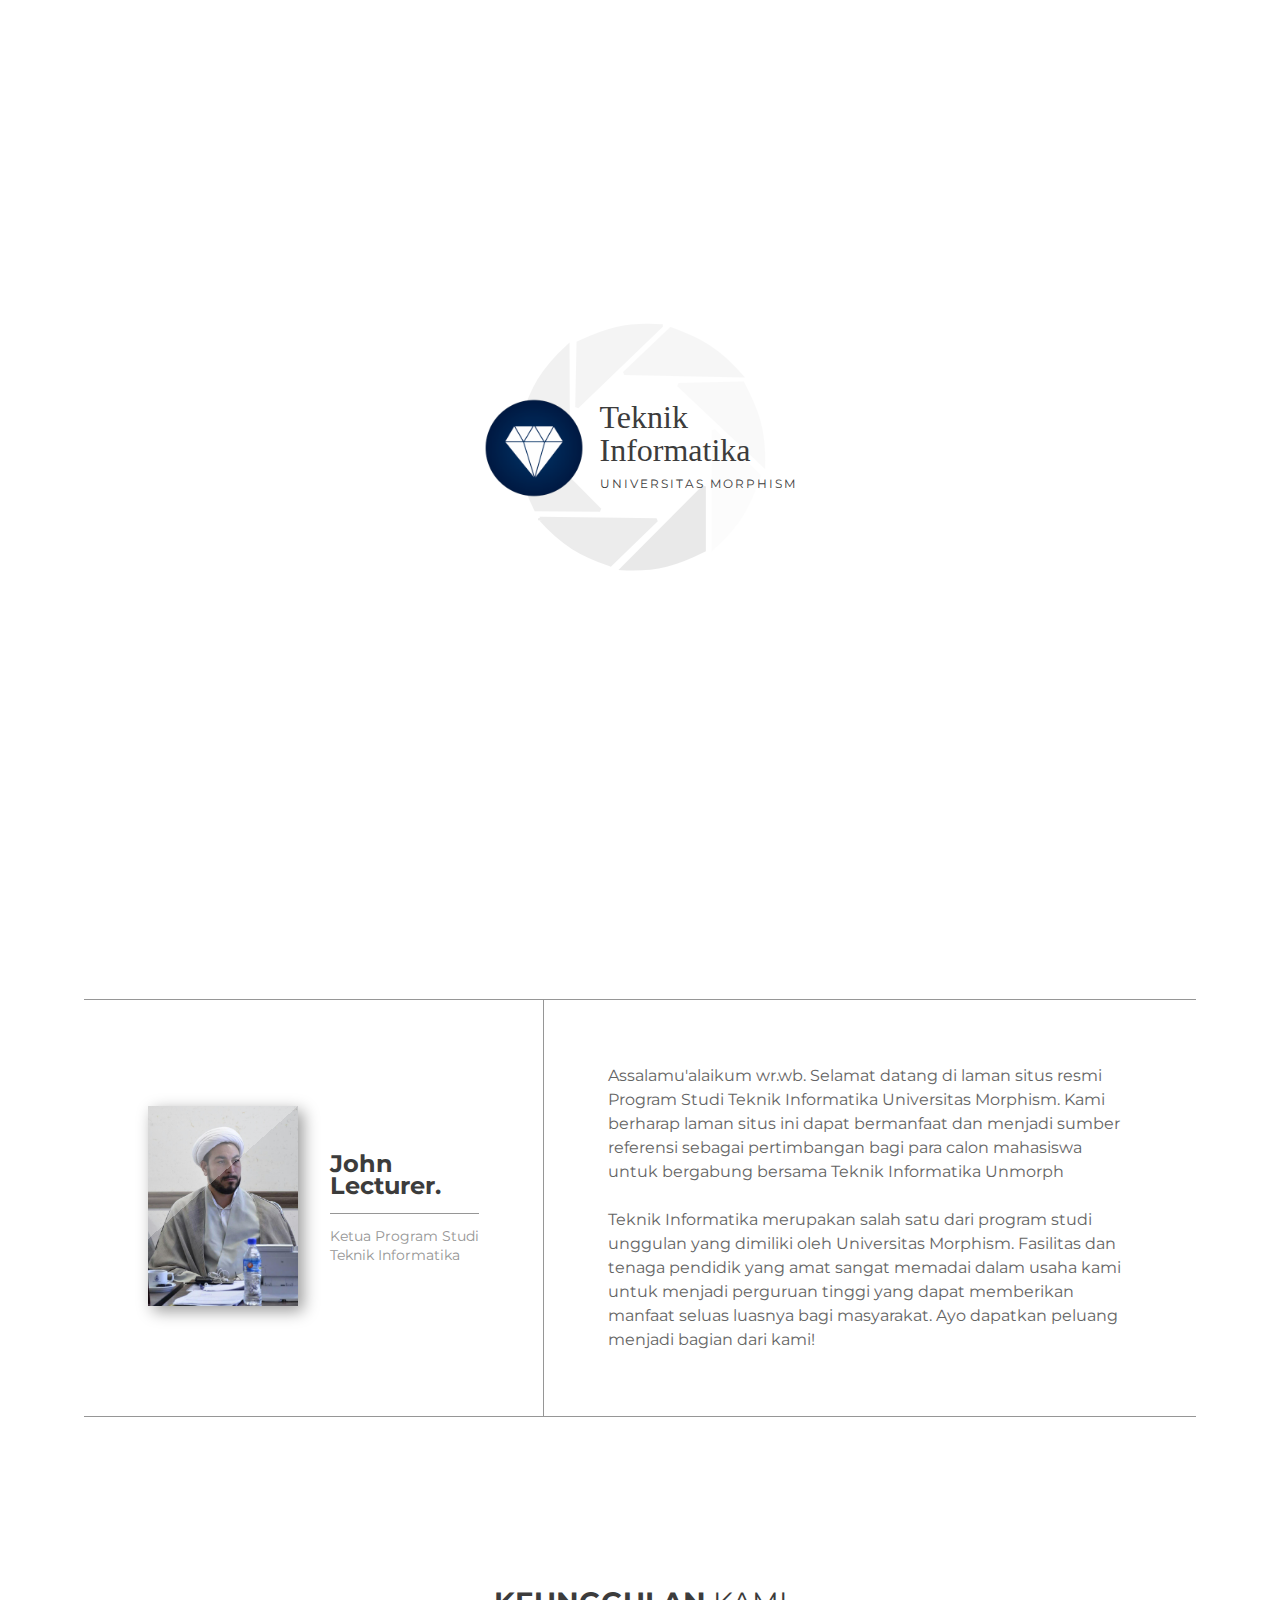
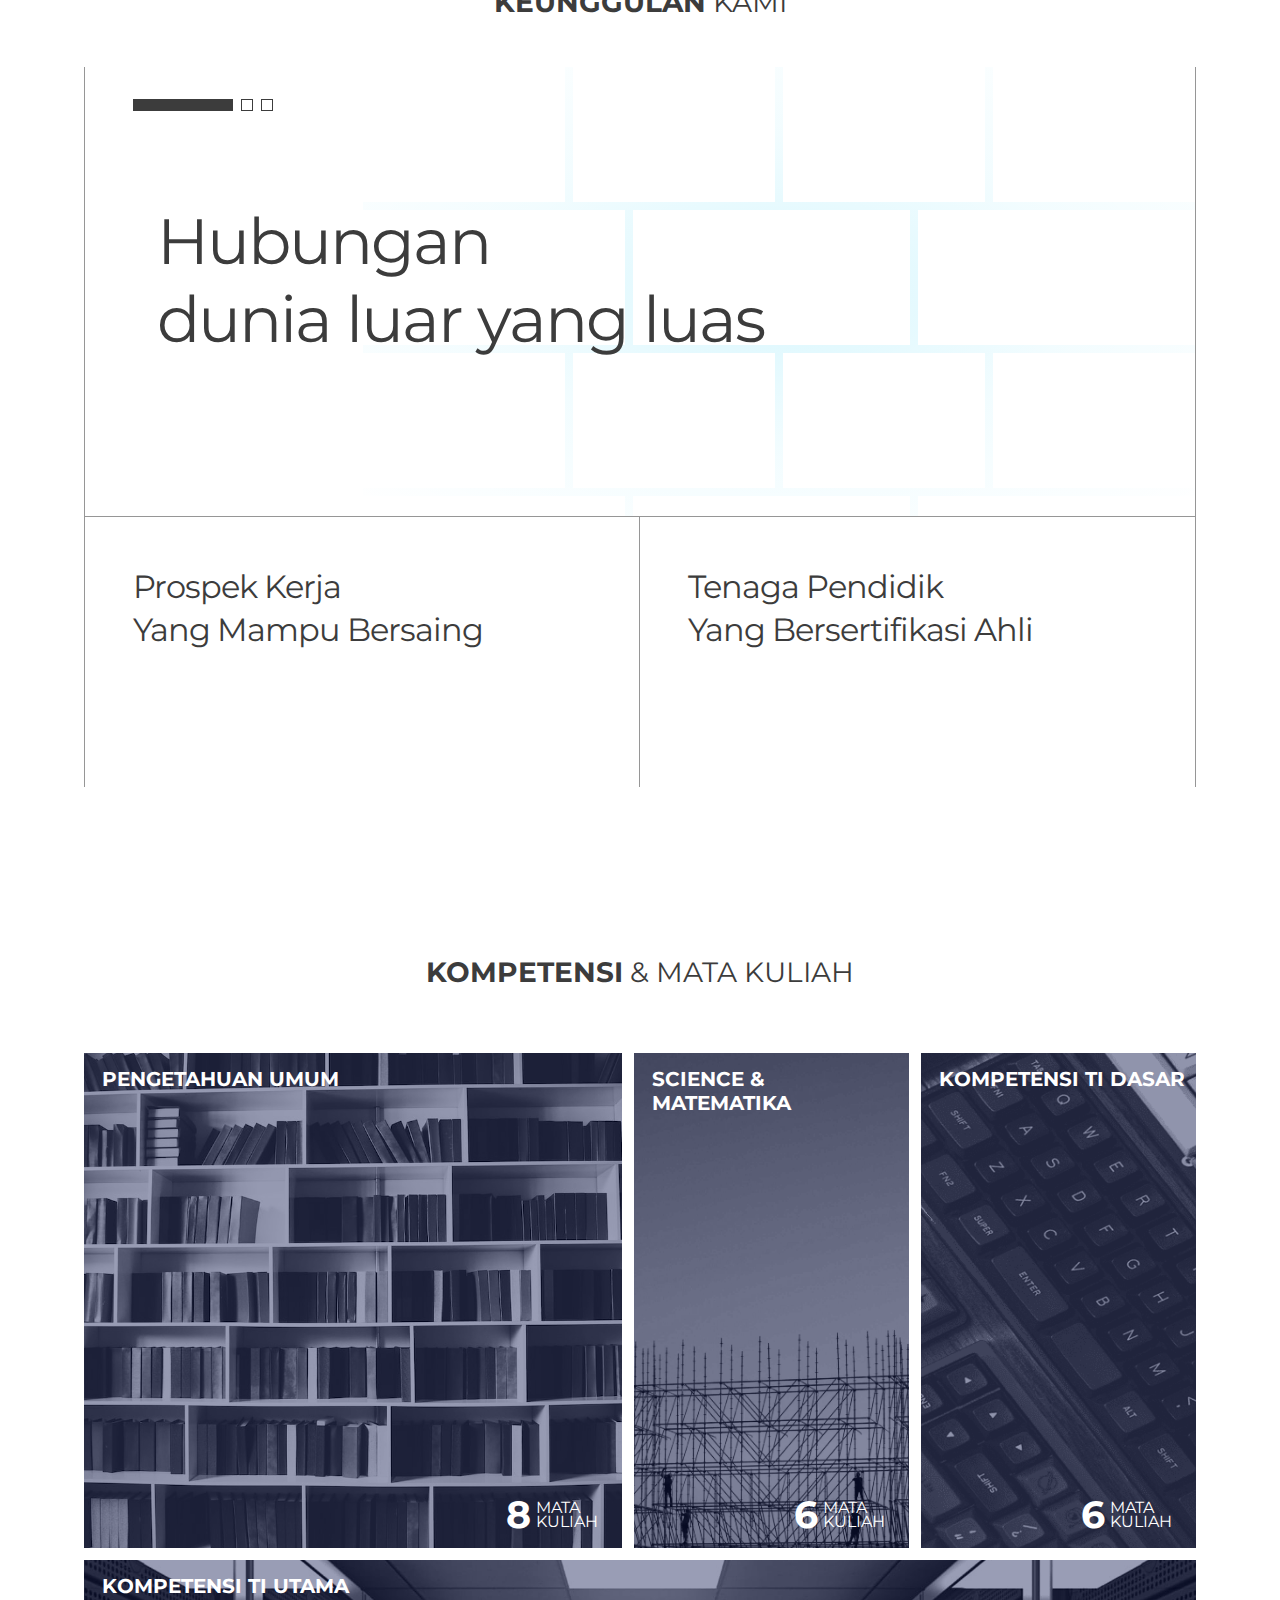
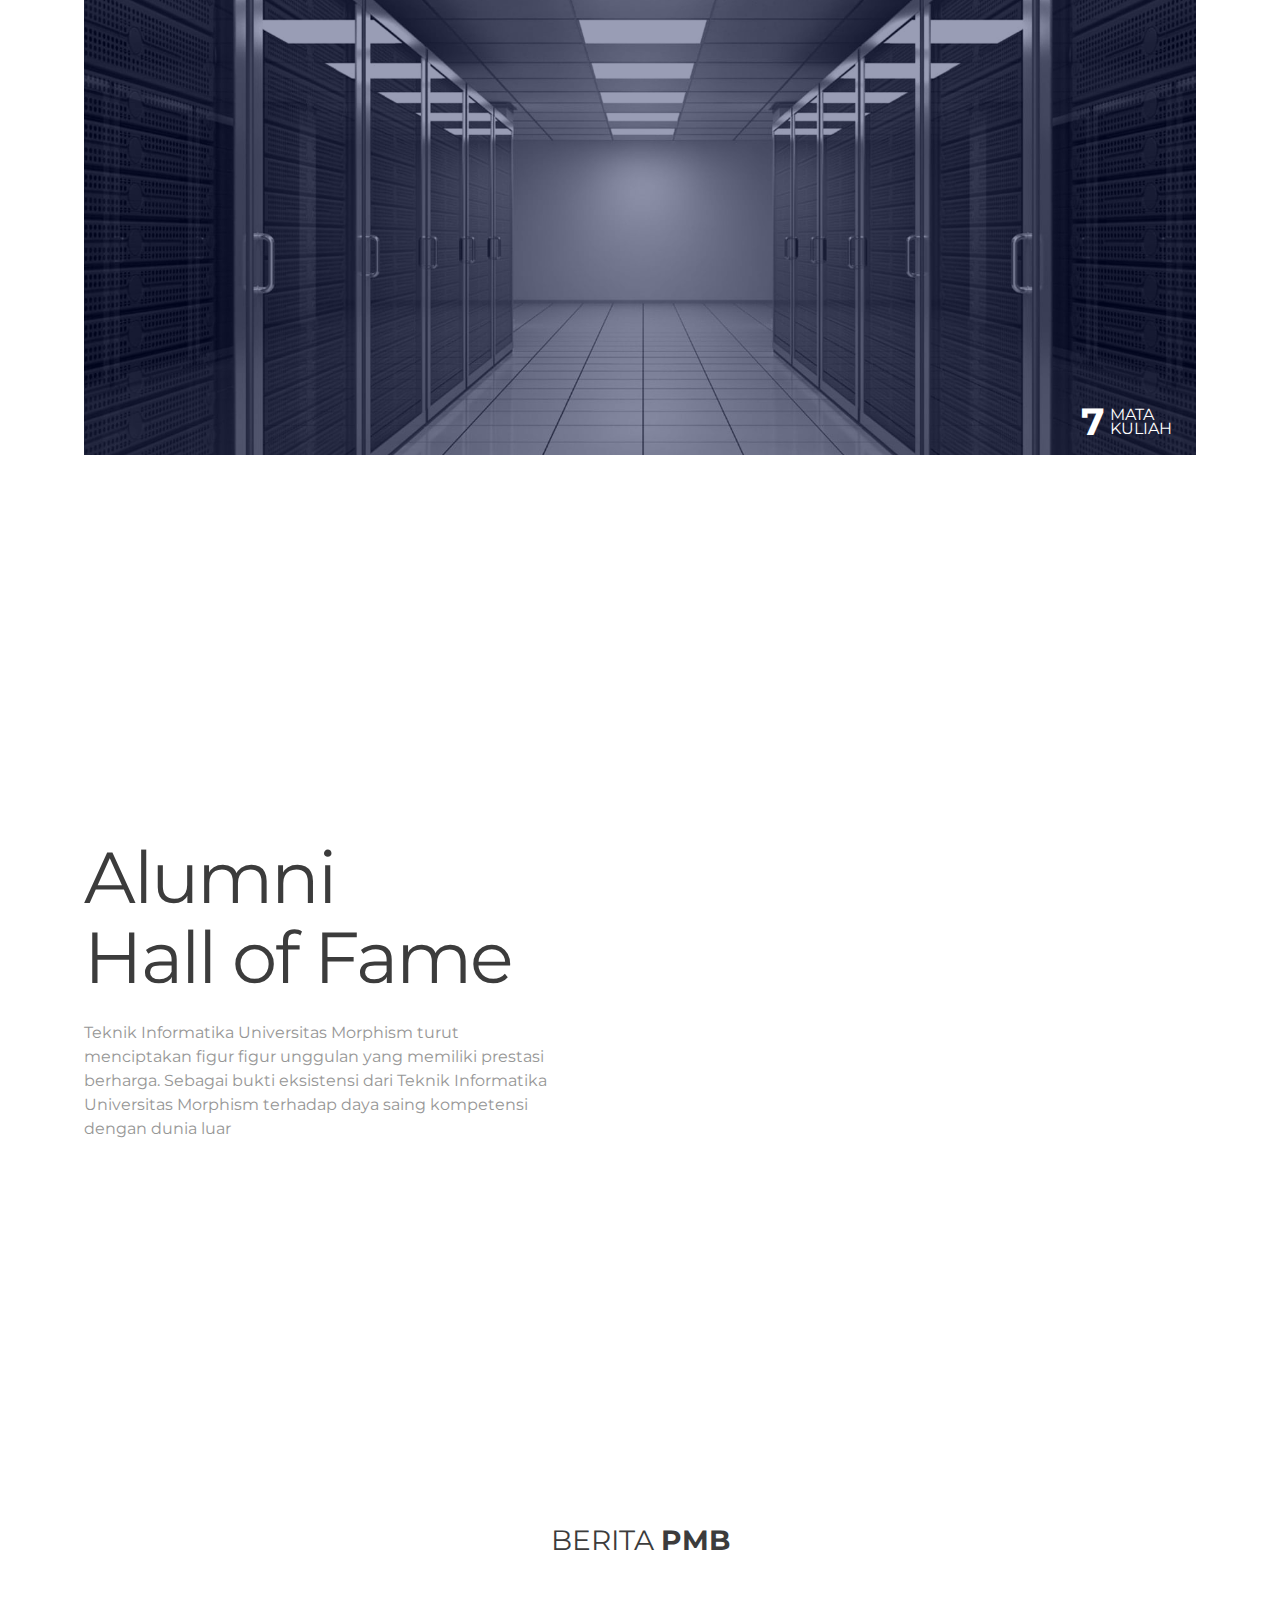
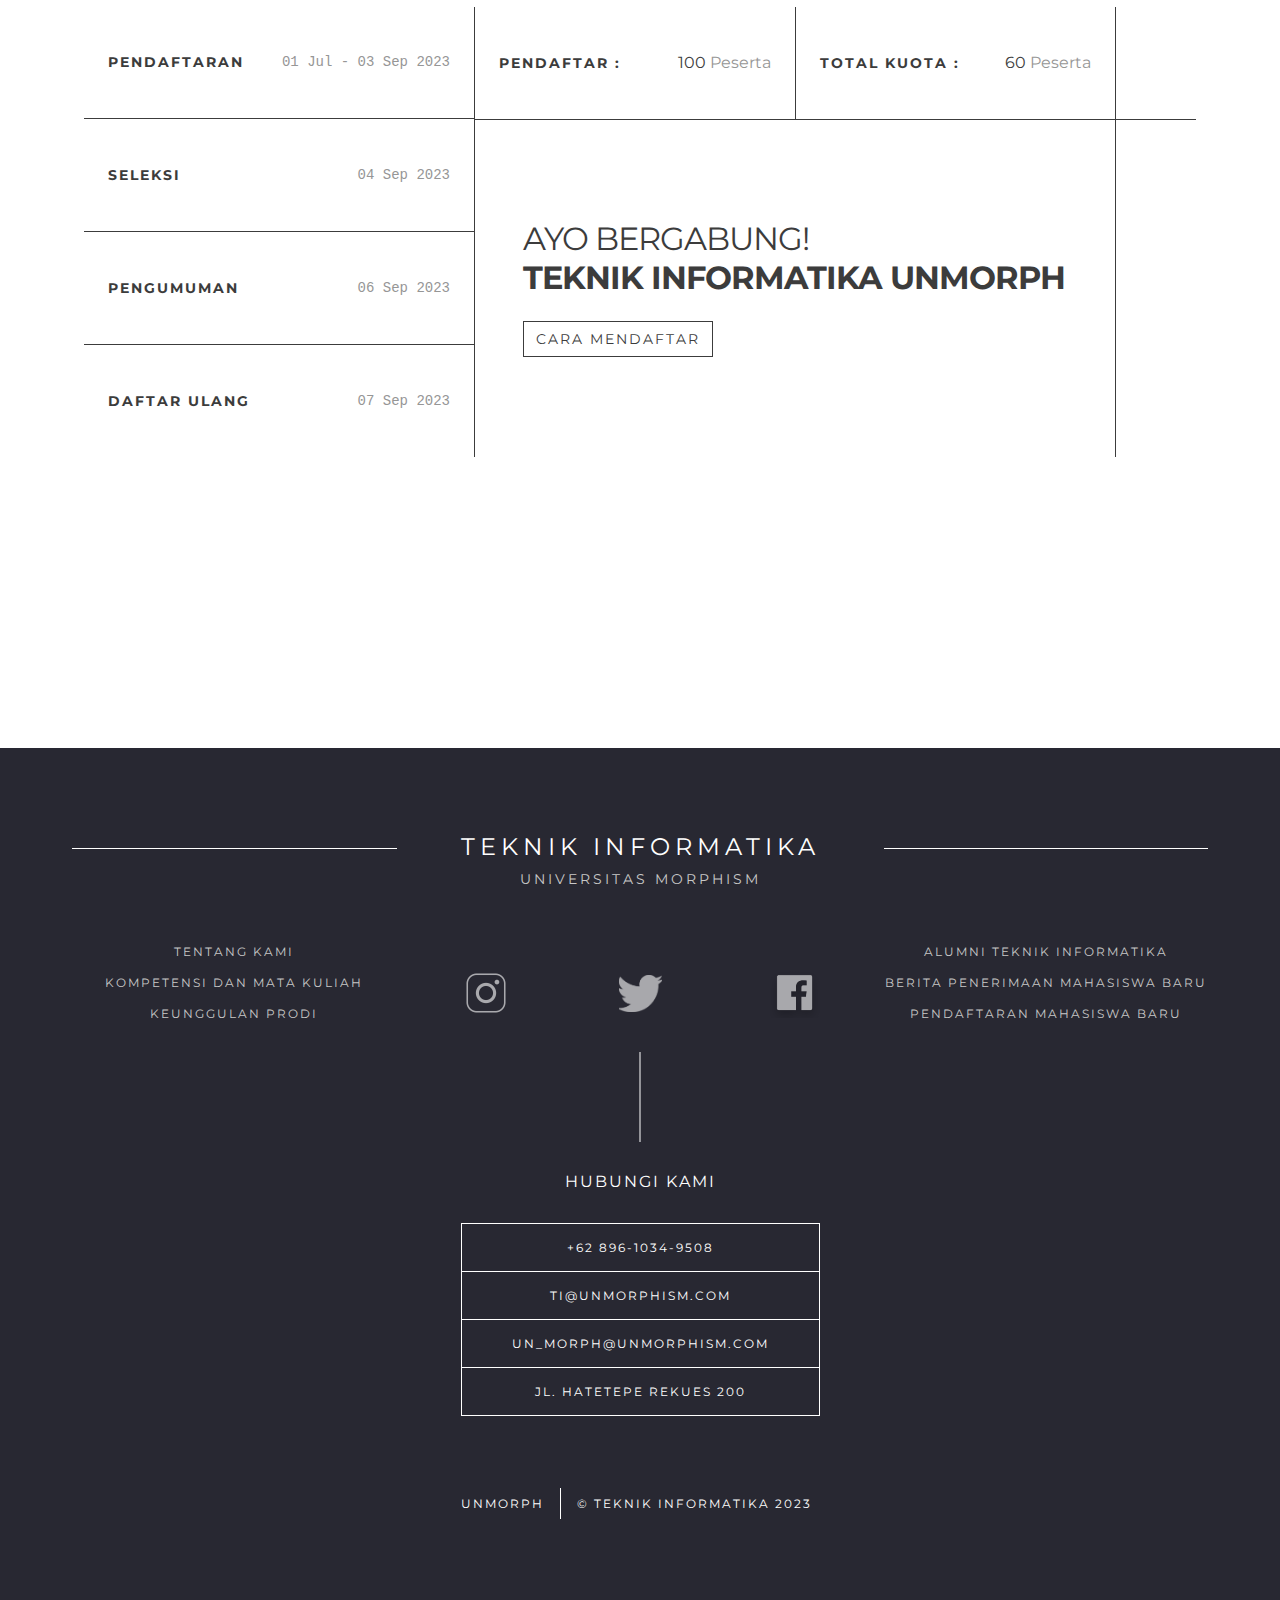
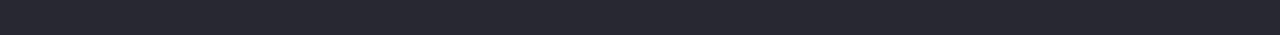
<file: index.html>
<!DOCTYPE html>
<html lang="en">

<head>
    <meta charset="UTF-8">
    <meta http-equiv="X-UA-Compatible" content="IE=edge">
    <meta name="viewport" content="width=device-width, initial-scale=1.0">
    <link rel="shortcut icon" href="assets/image/uni-logo.png" type="image/x-icon">
    <link rel="stylesheet" href="style.css">
    <title>Teknik Informatika | Universitas Morphism</title>
</head>

<body class="glowing default-theme">
    <div class="loading-layer hide">
        <div class="loading-icon">
            <object data="assets/handmade-icon/handmade-loading.svg" type="image/svg+xml"></object>
        </div>
        <div class="loading-content">
            <div class="university-logo">
                <img src="assets/image/uni-logo.png" draggable="false" />
            </div>
            <div class="prodi-name">
                Teknik
                <br>
                Informatika
                <br>
                <span>Universitas Morphism</span>
            </div>
        </div>
    </div>
    <div class="cursor">
        <object data="assets/handmade-icon/handmade-cursor.svg" type="image/svg+xml"></object>
    </div>
    <nav class="main-navigation">
        <div class="extend-nav-comp left-content hover-element" onclick="showModal('main-navigation')">
            <object data="assets/handmade-icon/handmade-grid.svg" type="image/svg+xml"></object>
        </div>
        <div class="main">
            <div class="nav-link left-link">
                <span class="anchor-btn hover-element">
                    <div class="anchor-effect"></div>
                    Tentang
                </span>
                <span class="anchor-btn hover-element">
                    <div class="anchor-effect"></div>
                    Keunggulan
                </span>
                <span class="anchor-btn hover-element">
                    <div class="anchor-effect"></div>
                    Kompetensi
                </span>
            </div>
            <div class="nav-label hover-element">
                <p>Prodi Teknik</p>
                <img src="assets/image/uni-logo.png" draggable="false" />
                <p>Informatika</p>
                <div class="nav-collapse hover-element" onclick="closeModal(this)">+</div>
            </div>
            <div class="nav-link right-link">
                <span class="anchor-btn hover-element">
                    <div class="anchor-effect"></div>
                    Alumni
                </span>
                <span class="anchor-btn hover-element">
                    <div class="anchor-effect"></div>
                    Berita-PMB
                </span>
                <span onclick="directPage('pmb')" class="anchor-btn hover-element as-btn">
                    <span class="bg"></span>
                    Pendaftaran
                </span>
            </div>
        </div>
        <div onclick="showModal('customize-layer')" class="extend-nav-comp right-content hover-element">
            <object data="assets/handmade-icon/handmade-lens.svg" type="image/svg+xml"></object>
        </div>
        <div class="nav-line"></div>
    </nav>
    <div class="modal customize-layer ui-layer-settings">
        <div class="pop-up">
            <div class="pop-up-header">
                <img src="assets/image/wireframe.png" draggable="false" />
            </div>
            <div class="pop-up-content">
                <div class="pop-up-title">
                    Pengaturan
                    <label>*Semua pengaturan bersifat sementara</label>
                </div>
                <div class="pop-up-controller">
                    <div class="controller-option">
                        <span>
                            <input onclick="uiSettings('default-cursor', 1)" class="hover-element" type="radio"
                                name="cursor">Bawaan
                        </span>
                        <label>-- Cursor --</label>
                        <span>
                            Kustom
                            <input onclick="uiSettings('default-cursor', 0)" class="hover-element" type="radio"
                                name="cursor" checked>
                        </span>
                    </div>
                    <div class="controller-option">
                        <span>
                            <input onclick="uiSettings('dark', 0)" class="hover-element" type="radio" name="tema"
                                checked>Terang
                        </span>
                        <label>-- Tema --</label>
                        <span>
                            Gelap
                            <input onclick="uiSettings('dark', 1)" class="hover-element" type="radio" name="tema">
                        </span>
                    </div>
                    <div class="controller-option">
                        <span>
                            <input onclick="uiSettings('glowing', 1)" class="hover-element" type="radio" name="cahaya"
                                checked>Nyala
                        </span>
                        <label>-- Efek Cahaya --</label>
                        <span>
                            Mati
                            <input onclick="uiSettings('glowing', 0)" class="hover-element" type="radio" name="cahaya">
                        </span>
                    </div>
                    <label>Pewarnaan</label>
                    <div class="controller-option">
                        <div class="color-box" onclick="uiSettings('default-theme', 2)"
                            style="--color-pallete: rgb(0, 20, 90)">
                            <input class="hover-element" name="color-theme" type="radio" value="Biru">
                            #00145a
                        </div>
                        <div class="color-box" onclick="uiSettings('green-theme', 2)"
                            style="--color-pallete: rgb(0, 150, 125)">
                            <input class="hover-element" name="color-theme" type="radio" value="Hijau">
                            #00967d
                        </div>
                        <div class="color-box" onclick="uiSettings('purple-theme', 2)"
                            style="--color-pallete: rgb(100, 0, 125)">
                            <input class="hover-element" name="color-theme" type="radio" value="Ungu">
                            #64007d
                        </div>
                    </div>
                </div>
                <div class="close-btn hover-element" onclick="closeModal(this)">
                    <span>+</span>
                </div>
            </div>
        </div>
    </div>
    <div class="page full-page home">
        <div class="typo">
            <p>TEKNIK</p>
            <p>INFORMATIKA</p>
            <p>MORPHISM</p>
            <div class="quick-news-box">
                <div class="news-date-box">
                    <div class="news-info news-date">07</div>
                    <div class="news-info news-month">05</div>
                    <div class="news-slide slide-date"></div>
                    <div class="news-slide slide-month"></div>
                </div>
                <div class="news-desc">
                    <span>Terkini</span>
                    <span class="hover-element">
                        Penerimaan
                        <br>
                        Mahasiswa Baru
                    </span>
                </div>
            </div>
        </div>
        <div class="hero-stack-container">
            <div class="image-wrapper image-little-piece">
                <img src="assets/image/building.png" draggable="false" />
                <div class="img-cover"></div>
            </div>
            <div class="image-wrapper image-big-piece open">
                <img src="assets/image/building.png" draggable="false" />
                <div class="img-cover"></div>
            </div>
        </div>
    </div>
    <div class="page about">
        <div class="about-grid">
            <div class="lecturer-identity">
                <div class="picture">
                    <img src="assets/image/lecturer.png" draggable="false" />
                    <div class="glass-effect"></div>
                </div>
                <div class="identity">
                    <p>
                        John
                        <br>
                        Lecturer.
                    </p>
                    <span>
                        Ketua Program Studi
                        <br>
                        Teknik Informatika
                    </span>
                </div>
            </div>
            <div class="about-text">
                <p>
                    Assalamu'alaikum wr.wb. Selamat datang di laman situs resmi Program Studi Teknik Informatika
                    Universitas Morphism. Kami berharap laman situs ini dapat bermanfaat dan menjadi sumber referensi
                    sebagai pertimbangan bagi para calon mahasiswa untuk bergabung bersama Teknik Informatika Unmorph
                </p>
                <br>
                <p>
                    Teknik Informatika merupakan salah satu dari program studi unggulan yang dimiliki oleh Universitas
                    Morphism. Fasilitas dan tenaga pendidik yang amat sangat memadai dalam usaha kami untuk menjadi
                    perguruan tinggi yang dapat memberikan manfaat seluas luasnya bagi masyarakat. Ayo dapatkan peluang
                    menjadi bagian dari kami!
                </p>
            </div>
        </div>
    </div>
    <div class="page full-page poin">
        <div class="page-header">
            <strong class="medium-glow">Keunggulan</strong> Kami
        </div>
        <div class="poin-container">
            <div class="poin-grid display-poin">
                <div class="grid-number">
                    <div class="rect box-medium-glow"></div>
                    <div class="square"></div>
                    <div class="square"></div>
                </div>
                <div class="poin-content">
                    <div class="content-bg">
                        <div class="content-bg-row">
                            <div class="content-bg-piece"></div>
                            <div class="content-bg-piece"></div>
                            <div class="content-bg-piece"></div>
                            <div class="content-bg-piece"></div>
                        </div>
                        <div class="content-bg-row">
                            <div class="content-bg-piece"></div>
                            <div class="content-bg-piece"></div>
                            <div class="content-bg-piece"></div>
                            <div class="content-bg-piece"></div>
                        </div>
                        <div class="content-bg-row">
                            <div class="content-bg-piece"></div>
                            <div class="content-bg-piece"></div>
                            <div class="content-bg-piece"></div>
                            <div class="content-bg-piece"></div>
                        </div>
                        <div class="content-bg-row">
                            <div class="content-bg-piece"></div>
                            <div class="content-bg-piece"></div>
                            <div class="content-bg-piece"></div>
                            <div class="content-bg-piece"></div>
                        </div>
                    </div>
                    <div class="content-typo">
                        <p>
                            Hubungan
                            <br>
                            dunia luar yang luas
                        </p>
                    </div>
                </div>
            </div>
            <div class="poin-grid second-box">
                <div class="grid-number">
                    <div class="square"></div>
                    <div class="rect box-medium-glow"></div>
                    <div class="square"></div>
                </div>
                <div class="poin-content">
                    <div class="content-bg">
                        <div class="content-bg-row">
                            <div class="content-bg-piece"></div>
                            <div class="content-bg-piece"></div>
                            <div class="content-bg-piece"></div>
                            <div class="content-bg-piece"></div>
                        </div>
                        <div class="content-bg-row">
                            <div class="content-bg-piece"></div>
                            <div class="content-bg-piece"></div>
                            <div class="content-bg-piece"></div>
                            <div class="content-bg-piece"></div>
                        </div>
                        <div class="content-bg-row">
                            <div class="content-bg-piece"></div>
                            <div class="content-bg-piece"></div>
                            <div class="content-bg-piece"></div>
                            <div class="content-bg-piece"></div>
                        </div>
                        <div class="content-bg-row">
                            <div class="content-bg-piece"></div>
                            <div class="content-bg-piece"></div>
                            <div class="content-bg-piece"></div>
                            <div class="content-bg-piece"></div>
                        </div>
                    </div>
                    <div class="content-typo">
                        <p>
                            Prospek Kerja
                            <br>
                            Yang Mampu Bersaing
                        </p>
                    </div>
                </div>
            </div>
            <div class="poin-grid third-box">
                <div class="grid-number">
                    <div class="square"></div>
                    <div class="square"></div>
                    <div class="rect box-medium-glow"></div>
                </div>
                <div class="poin-content">
                    <div class="content-bg">
                        <div class="content-bg-row">
                            <div class="content-bg-piece"></div>
                            <div class="content-bg-piece"></div>
                            <div class="content-bg-piece"></div>
                            <div class="content-bg-piece"></div>
                        </div>
                        <div class="content-bg-row">
                            <div class="content-bg-piece"></div>
                            <div class="content-bg-piece"></div>
                            <div class="content-bg-piece"></div>
                            <div class="content-bg-piece"></div>
                        </div>
                        <div class="content-bg-row">
                            <div class="content-bg-piece"></div>
                            <div class="content-bg-piece"></div>
                            <div class="content-bg-piece"></div>
                            <div class="content-bg-piece"></div>
                        </div>
                        <div class="content-bg-row">
                            <div class="content-bg-piece"></div>
                            <div class="content-bg-piece"></div>
                            <div class="content-bg-piece"></div>
                            <div class="content-bg-piece"></div>
                        </div>
                    </div>
                    <div class="content-typo">
                        <p>
                            Tenaga Pendidik
                            <br>
                            Yang Bersertifikasi Ahli
                        </p>
                    </div>
                </div>
            </div>
        </div>
    </div>
    <div class="page full-page skill">
        <div class="page-header">
            <strong class="medium-glow">Kompetensi</strong> & Mata Kuliah
        </div>
        <div class="skill-container">
            <div class="skill-window large-window">
                <img src="assets/image/skill-window-bg-1.png" draggable="false" />
                <div class="dark-glass"></div>
                <div class="cover-title cover-typo">Pengetahuan Umum</div>
                <div class="matkul-sum cover-typo">
                    <div class="matkul-sum-num">
                        8
                    </div>
                    <div class="matkul-label">
                        Mata
                        <br>
                        Kuliah
                    </div>
                </div>
                <div class="window-glass"></div>
                <div class="window-btn">
                    <span onclick="showModal('general-knowledge-modal')" class="as-btn revert hover-element">
                        Lihat Mata Kuliah
                    </span>
                </div>
            </div>
            <div class="skill-window">
                <img src="assets/image/skill-window-bg-2.png" draggable="false" />
                <div class="dark-glass"></div>
                <div class="cover-title cover-typo">Science & Matematika</div>
                <div class="matkul-sum cover-typo">
                    <div class="matkul-sum-num">
                        6
                    </div>
                    <div class="matkul-label">
                        Mata
                        <br>
                        Kuliah
                    </div>
                </div>
                <div class="window-glass"></div>
                <div class="window-btn">
                    <span onclick="showModal('science-modal')" class="as-btn revert hover-element">
                        Lihat Mata Kuliah
                    </span>
                </div>
            </div>
            <div class="skill-window">
                <img src="assets/image/skill-window-bg-3.png" draggable="false" />
                <div class="dark-glass"></div>
                <div class="cover-title cover-typo">Kompetensi TI Dasar</div>
                <div class="matkul-sum cover-typo">
                    <div class="matkul-sum-num">
                        6
                    </div>
                    <div class="matkul-label">
                        Mata
                        <br>
                        Kuliah
                    </div>
                </div>
                <div class="window-glass"></div>
                <div class="window-btn">
                    <span onclick="showModal('basic-it-modal')" class="as-btn revert hover-element">
                        Lihat Mata Kuliah
                    </span>
                </div>
            </div>
            <div class="skill-window large-window">
                <img src="assets/image/skill-window-bg-4.jpg" draggable="false" />
                <div class="dark-glass"></div>
                <div class="cover-title cover-typo">Kompetensi TI Utama</div>
                <div class="matkul-sum cover-typo">
                    <div class="matkul-sum-num">
                        7
                    </div>
                    <div class="matkul-label">
                        Mata
                        <br>
                        Kuliah
                    </div>
                </div>
                <div class="window-glass"></div>
                <div class="window-btn">
                    <span onclick="showModal('main-it-modal')" class="as-btn revert hover-element">
                        Lihat Mata Kuliah
                    </span>
                </div>
            </div>
        </div>
    </div>
    <div class="modal skill-modal general-knowledge-modal">
        <div class="pop-up">
            <div class="skill-modal-card skill-title">
                <div class="wrapper">
                    <p>
                        Pengetahuan
                        <br>
                        Umum.
                    </p>
                    <span>Mata Kuliah akademik dasar yang bersifat umum. Jajaran mata kuliah ini nilai sks nya tidak
                        terlalu besar, namun diwajibkan untuk diajarkan pada mahasiswa.</span>
                </div>
            </div>
            <div class="skill-modal-card subject-list">
                <div class="wrapper">
                    <p>-- Mata Kuliah --</p>
                    <label>Bahasa Indonesia</label>
                    <label>Bahasa Inggris</label>
                    <label>Kewarganegaraan</label>
                    <label>Ilmu Sosial Budaya Dasar</label>
                    <label>Pendidikan Agama</label>
                    <label>Etika Profesi</label>
                    <label>Kewirausahaan & Manajemen</label>
                    <label>Metode Penelitian</label>
                </div>
            </div>
            <span>
                <div onclick="closeModal(this)" class="hover-element elite-close-btn">
                    <div class="cross-mark">+</div>
                    Tutup
                </div>
            </span>
        </div>
    </div>
    <div class="modal skill-modal science-modal">
        <div class="pop-up">
            <div class="skill-modal-card skill-title">
                <div class="wrapper">
                    <p>
                        Science &
                        <br>
                        Matematika.
                    </p>
                    <span>Pelatihan dan penerapan logika diperlukan dalam Program Studi Teknik Informatika, Science dan
                        Matematika dapat menjadi mata kuliah yang sesuai dalam peranan ini.</span>
                </div>
            </div>
            <div class="skill-modal-card subject-list">
                <div class="wrapper">
                    <p>-- Mata Kuliah --</p>
                    <label>Matematika Diskrit</label>
                    <label>Logika Matematika</label>
                    <label>Metode Numerik</label>
                    <label>Aljabar Linear dan Matrix</label>
                    <label>Kalkulus I & II</label>
                    <label>Statistik</label>
                </div>
            </div>
            <span>
                <div onclick="closeModal(this)" class="hover-element elite-close-btn">
                    <div class="cross-mark">+</div>
                    Tutup
                </div>
            </span>
        </div>
    </div>
    <div class="modal skill-modal basic-it-modal">
        <div class="pop-up">
            <div class="skill-modal-card skill-title">
                <div class="wrapper">
                    <p>
                        Kompetensi
                        <br>
                        IT Dasar.
                    </p>
                    <span>Dasar kompetensi sebagai pengenalan dan materi teknis sebagai pengantar pada fokus
                        pembelajaran Software Engineering pada program studi Teknik Informatika.</span>
                </div>
            </div>
            <div class="skill-modal-card subject-list">
                <div class="wrapper">
                    <p>-- Mata Kuliah --</p>
                    <label>Pengantar Teknologi Informasi</label>
                    <label>Struktur Data</label>
                    <label>Algoritma dan Pemrograman</label>
                    <label>Organisasi Komputer</label>
                    <label>Jaringan Komputer</label>
                    <label>Multimedia</label>
                </div>
            </div>
            <span>
                <div onclick="closeModal(this)" class="hover-element elite-close-btn">
                    <div class="cross-mark">+</div>
                    Tutup
                </div>
            </span>
        </div>
    </div>
    <div class="modal skill-modal main-it-modal">
        <div class="pop-up">
            <div class="skill-modal-card skill-title">
                <div class="wrapper">
                    <p>
                        Kompetensi
                        <br>
                        IT Utama.
                    </p>
                    <span>Mata kuliah utama pada program studi Teknik Informatika, melakukan penerapan program dengan
                        bahasa pemrograman dan praktikum terkait materi lainnya.</span>
                </div>
            </div>
            <div class="skill-modal-card subject-list">
                <div class="wrapper">
                    <p>-- Mata Kuliah --</p>
                    <label>Sistem Operasi</label>
                    <label>Jaringan Komputer</label>
                    <label>Arsitektur Komputer</label>
                    <label>Pemrograman</label>
                    <label>Basis Data</label>
                    <label>Pemrograman Web</label>
                    <label>UI Design</label>
                </div>
            </div>
            <span>
                <div onclick="closeModal(this)" class="hover-element elite-close-btn">
                    <div class="cross-mark">+</div>
                    Tutup
                </div>
            </span>
        </div>
    </div>
    <div class="page full-page alumni">
        <div class="alumni-typo">
            <p>
                Alumni
                <br>
                Hall of Fame
            </p>
            <span>
                Teknik Informatika Universitas Morphism turut menciptakan figur figur unggulan yang memiliki prestasi
                berharga.
                Sebagai bukti eksistensi dari Teknik
                Informatika
                Universitas Morphism terhadap daya saing kompetensi dengan dunia luar
            </span>
        </div>
        <div class="alumni-gallery">
            <div class="carousel">
                <div class="carousel-card skewed">
                    <img src="assets/image/alumni-1.png" draggable="false" />
                    <div class="alumni-identity-bg"></div>
                    <div class="alumni-identity">
                        <p>El Macho</p>
                        <span>Manager IT Perusahaan Listrik</span>
                    </div>
                </div>
                <div class="carousel-card first-card">
                    <img src="assets/image/alumni-4.png" draggable="false" />
                    <div class="alumni-identity-bg"></div>
                    <div class="alumni-identity">
                        <p>John Doe</p>
                        <span>Founder & CEO PT Freelancer Jaya</span>
                    </div>
                </div>
                <div class="carousel-card second-card">
                    <img src="assets/image/alumni-2.png" draggable="false" />
                    <div class="alumni-identity-bg"></div>
                    <div class="alumni-identity">
                        <p>Salvator</p>
                        <span>IT Auditor PT Sakti Digital Marketing</span>
                    </div>
                </div>
                <div class="carousel-card third-card">
                    <img src="assets/image/alumni-5.png" draggable="false" />
                    <div class="alumni-identity-bg"></div>
                    <div class="alumni-identity">
                        <p>W. Herrman</p>
                        <span>Lead Robotics Engineer Angkatan Bersenjata</span>
                    </div>
                </div>
                <div class="carousel-card fourth-card">
                    <img src="assets/image/alumni-3.png" draggable="false" />
                    <div class="alumni-identity-bg"></div>
                    <div class="alumni-identity">
                        <p>Silvia Jane</p>
                        <span>Chief Server Engineer</span>
                    </div>
                </div>
            </div>
        </div>
    </div>
    <div class="page full-page news">
        <div class="page-header">
            Berita <strong class="medium-glow">PMB</strong>
        </div>
        <div class="news-container">
            <div class="news-col">
                <div class="timeline">
                    <p><strong>Pendaftaran</strong></p>
                    <span>01 Jul - 03 Sep 2023</span>
                </div>
                <div class="timeline">
                    <p><strong>Seleksi</strong></p>
                    <span>04 Sep 2023</span>
                </div>
                <div class="timeline">
                    <p><strong>Pengumuman</strong></p>
                    <span>06 Sep 2023</span>
                </div>
                <div class="timeline">
                    <p><strong>Daftar Ulang</strong></p>
                    <span>07 Sep 2023</span>
                </div>
            </div>
            <div class="news-col">
                <div class="registration-grid">
                    <div class="pmb-label"><strong>Pendaftar :</strong></div>
                    <div class="pmb-stat">100 <span>Peserta</span></div>
                </div>
                <div class="registration-grid">
                    <div class="pmb-label"><strong>Total Kuota :</strong></div>
                    <div class="pmb-stat">60 <span>Peserta</span></div>
                </div>
                <div class="registration-grid main-grid">
                    <p>
                        Ayo Bergabung!
                        <br>
                        <strong>Teknik Informatika UNMORPH</strong>
                    </p>
                    <span onclick="directPage('pmb')" class="hover-element as-btn">
                        <span class="bg"></span>
                        Cara Mendaftar
                    </span>
                </div>
            </div>
            <div class="news-col">
                <div class="none-col"></div>
            </div>
        </div>
    </div>
    <footer>
        <div class="footer-col footer-nav">
            <span class="hover-element">Tentang Kami</span>
            <span class="hover-element">Kompetensi dan Mata Kuliah</span>
            <span class="hover-element">Keunggulan Prodi</span>
        </div>
        <div class="footer-col footer-content">
            <div class="footer-title">
                <p>Teknik Informatika</p>
                <span>Universitas Morphism</span>
            </div>
            <div class="soc-med">
                <a href="" class="soc-med-grid hover-element">
                    <img src="assets/image/instagram-logo.png" draggable="false" />
                </a>
                <a href="" class="soc-med-grid hover-element">
                    <img src="assets/image/twitter-logo.png" draggable="false" />
                </a>
                <a href="" class="soc-med-grid hover-element">
                    <img src="assets/image/facebook-logo.png" draggable="false" />
                </a>
            </div>
            <div class="contact">
                <div class="footer-v-line"></div>
                <label>Hubungi Kami</label>
                <div class="contact-box">+62 896-1034-9508</div>
                <div class="contact-box">ti@unmorphism.com</div>
                <div class="contact-box">un_morph@unmorphism.com</div>
                <div class="contact-box">JL. Hatetepe Rekues 200</div>
            </div>
            <div class="web-mark">
                <div class="event">UNMORPH</div>
                <div class="name">&copy; Teknik Informatika 2023</div>
            </div>
        </div>
        <div class="footer-col footer-nav">
            <span class="hover-element">Alumni Teknik Informatika</span>
            <span class="hover-element">Berita Penerimaan Mahasiswa Baru</span>
            <span class="hover-element">Pendaftaran Mahasiswa Baru</span>
        </div>
    </footer>
    <div class="scroll-top hover-element">
        <object data="assets/handmade-icon/handmade-arrow.svg" type="image/svg+xml"></object>
    </div>
    <script src="script.js"></script>
</body>

</html>
</file>
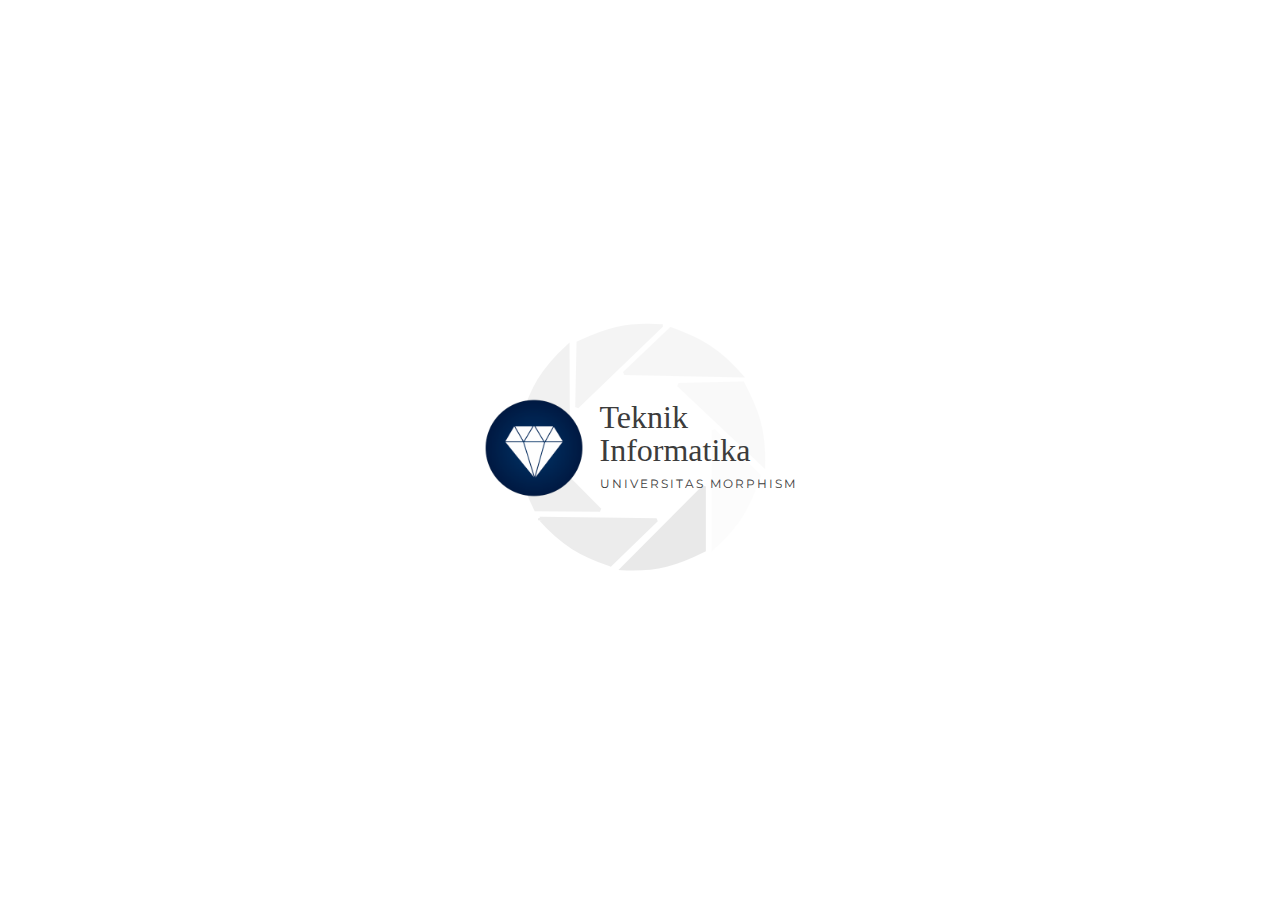
<file: jalur.html>
<!DOCTYPE html>
<html lang="en">

<head>
    <meta charset="UTF-8">
    <meta http-equiv="X-UA-Compatible" content="IE=edge">
    <meta name="viewport" content="width=device-width, initial-scale=1.0">
    <link rel="shortcut icon" href="assets/image/uni-logo.png" type="image/x-icon">
    <link rel="stylesheet" href="style.css">
    <title>Jalur PMB | Teknik Informatika UNMORPH</title>
</head>

<body class="default-cursor default-theme">
    <div class="loading-layer hide">
        <div class="loading-icon">
            <object data="assets/handmade-icon/handmade-loading.svg" type="image/svg+xml"></object>
        </div>
        <div class="loading-content">
            <div class="university-logo">
                <img src="assets/image/uni-logo.png" draggable="false" />
            </div>
            <div class="prodi-name">
                Teknik
                <br>
                Informatika
                <br>
                <span>Universitas Morphism</span>
            </div>
        </div>
    </div>
    <div class="page full-page jalur">
        <div class="jalur-container">
            <div class="jalur-card">
                <img src="assets/image/jalur-card.png" draggable="false" />
                <div class="jalur-shadow"></div>
                <div class="content">
                    <p>Reguler</p>
                    <span>
                        Jalur PMB untuk Jenjang Strata Satu (S1), dan Pasca Sarjana (S2) melalui Tes
                        Potensi Akademik yang Dilaksanakan secara Mandiri atau Kolektif.
                    </span>
                </div>
            </div>
            <div class="jalur-card">
                <img src="assets/image/jalur-card-3.png" draggable="false" />
                <div class="jalur-shadow"></div>
                <div class="content">
                    <p>Bea-Siswa</p>
                    <span>
                        Jalur prestasi adalah Beasiswa yang diperuntukan bagi calon mahasiswa yang memiliki prestasi dan
                        dibuktikan dengan sertifikat/ piagam penghargaan.
                    </span>
                </div>
            </div>
            <div class="jalur-card">
                <img src="assets/image/jalur-card-2.png" draggable="false" />
                <div class="jalur-shadow"></div>
                <div class="content">
                    <p>Non-Reguler</p>
                    <span>
                        Jalur non-reguler adalah Jalur Penerimaan mahasiswa baru yang dikhususnya bagi calon mahasiswa
                        yang telah memiliki ikatan kerja.
                    </span>
                </div>
            </div>
            <span class="as-btn hover-element" onclick="directPage('pmb')">
                <span class="bg"></span>
                Kembali
            </span>
        </div>
    </div>
    <script src="script.js"></script>
</body>

</html>
</file>
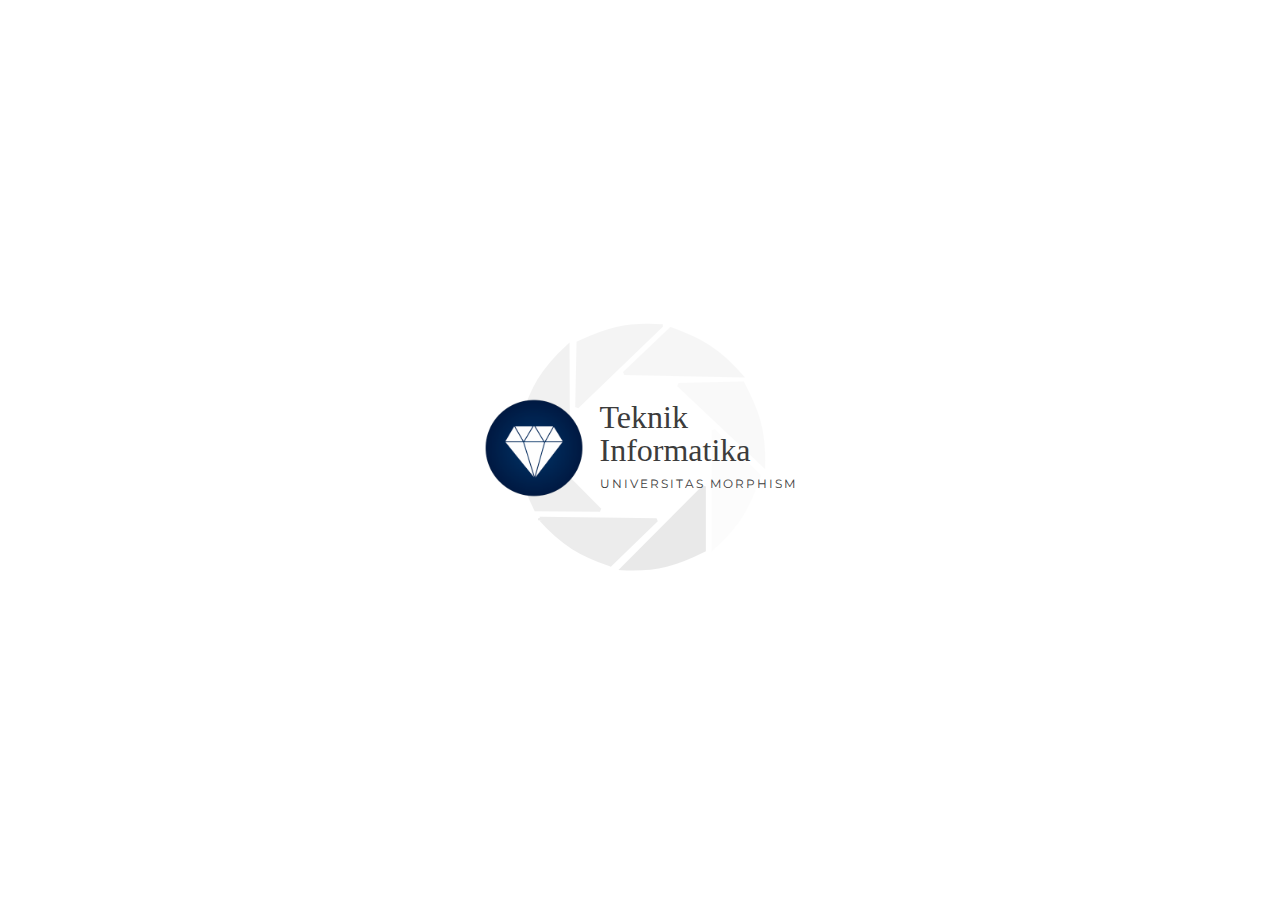
<file: pmb.html>
<!DOCTYPE html>
<html lang="en">

<head>
    <meta charset="UTF-8">
    <meta http-equiv="X-UA-Compatible" content="IE=edge">
    <meta name="viewport" content="width=device-width, initial-scale=1.0">
    <link rel="shortcut icon" href="assets/image/uni-logo.png" type="image/x-icon">
    <link rel="stylesheet" href="style.css">
    <title>PMB | Teknik Informatika UNMORPH</title>
</head>

<body class="default-cursor default-theme">
    <div class="loading-layer hide">
        <div class="loading-icon">
            <object data="assets/handmade-icon/handmade-loading.svg" type="image/svg+xml"></object>
        </div>
        <div class="loading-content">
            <div class="university-logo">
                <img src="assets/image/uni-logo.png" draggable="false" />
            </div>
            <div class="prodi-name">
                Teknik
                <br>
                Informatika
                <br>
                <span>Universitas Morphism</span>
            </div>
        </div>
    </div>
    <div class="page full-page info-wizard">
        <div class="wizard">
            <div class="wizard-section on-read">
                <img src="assets/image/wizard-bg.png" draggable="false" />
                <div class="wizard-shadow"></div>
                <div class="content">
                    <p>
                        Teknik
                        <br>
                        Informatika
                    </p>
                    <span>
                        Kami telah membuka peluang bagi anda untuk dapat bergabung dalam bagian Teknik Informatika
                        Universitas Morphism
                    </span>
                    <div class="wizard-controller">
                        <div onclick="directPage('jalur')" class="wizard-btn hover-element on">Jalur Pendaftaran</div>
                        <div onclick="nextWizard(this)" class="wizard-btn hover-element">Langkah Pendaftaran ----</div>
                    </div>
                </div>
            </div>
            <div class="wizard-section">
                <img src="assets/image/wizard-bg.png" draggable="false" />
                <div class="wizard-shadow"></div>
                <div class="content">
                    <p>
                        Registrasi
                        <br>
                        Akun PMB Online
                    </p>
                    <span>
                        Daftarkan akun pengguna pmb program studi Teknik Informatika untuk melanjutkan ke tahap
                        pendaftaran berikutnya dengan akun yang telah anda daftarkan
                    </span>
                    <div class="wizard-controller">
                        <div onclick="previousWizard(this)" class="wizard-btn hover-element">- Sebelumnya ---</div>
                        <div onclick="nextWizard(this)" class="wizard-btn hover-element">- Berikutnya ---</div>
                    </div>
                </div>
            </div>
            <div class="wizard-section">
                <img src="assets/image/wizard-bg-2.png" draggable="false" />
                <div class="wizard-shadow"></div>
                <div class="content">
                    <p>
                        Isi Formulir
                        <br>
                        Dan Unggah Berkas
                    </p>
                    <span>
                        Selesaikan tahap utama dari pendaftaran anda yaitu pengisian formulir pendaftaran online dan
                        unggah beberapa berkas yang dibutuhkan
                    </span>
                    <div class="wizard-controller">
                        <div onclick="previousWizard(this)" class="wizard-btn hover-element">-- Sebelumnya --</div>
                        <div onclick="nextWizard(this)" class="wizard-btn hover-element">-- Berikutnya --</div>
                    </div>
                </div>
            </div>
            <div class="wizard-section">
                <img src="assets/image/wizard-bg-3.png" draggable="false" />
                <div class="wizard-shadow"></div>
                <div class="content">
                    <p>
                        Ikuti
                        <br>
                        Ujian PMB
                    </p>
                    <span>
                        Peserta penerimaan mahasiswa baru akan mengikuti tahapan ujian dan bukti hasil ujian akan
                        dibutuhkan untuk melengkapi data pendaftaran
                    </span>
                    <div class="wizard-controller">
                        <div onclick="previousWizard(this)" class="wizard-btn hover-element">--- Sebelumnya -</div>
                        <div onclick="nextWizard(this)" class="wizard-btn hover-element">--- Berikutnya -</div>
                    </div>
                </div>
            </div>
            <div class="wizard-section">
                <img src="assets/image/wizard-bg-4.png" draggable="false" />
                <div class="wizard-shadow"></div>
                <div class="content">
                    <p>
                        Daftar
                        <br>
                        Ulang PMB
                    </p>
                    <span>
                        Peserta yang dinyatakan lolos diwajibkan untuk melakukan daftar ulang dan sejumlah pembayaran
                        yang ditentukan untuk menyelesaikan pendaftaran
                    </span>
                    <div class="wizard-controller">
                        <div onclick="previousWizard(this)" class="wizard-btn hover-element">---- Sebelumnya</div>
                        <div onclick="nextWizard(this)" class="wizard-btn hover-element">---- Berikutnya</div>
                    </div>
                </div>
            </div>
            <div class="back-btn hover-element" onclick="directPage('index')">Kembali</div>
        </div>
    </div>
    <script src="script.js"></script>
</body>

</html>
</file>
<file: style.css>
@font-face {
    font-family: 'Montserrat';
    src: url('assets/font/Montserrat-VariableFont_wght.ttf') format('truetype');
}

* {
    padding: 0;
    margin: 0;
    box-sizing: border-box;
    user-select: none;
    -webkit-tap-highlight-color: transparent;
    text-decoration: none;
    font-family: 'Montserrat', sans-serif;
    cursor: var(--pointer);
}

::-webkit-scrollbar {
    width: 8px;
}

::-webkit-scrollbar-track {
    background: var(--second-color);
}

::-webkit-scrollbar-thumb {
    background: var(--theme-color);
}

html {
    scroll-behavior: smooth;
    overflow-x: hidden;
}

body {
    overflow-x: hidden;
}

object {
    pointer-events: none !important;
}

:root {
    --fade-font: rgb(150, 150, 150);
    --on-font: rgb(100, 100, 100);
    --strength-bg: rgb(60, 60, 60);
    --revert-color: rgb(40, 40, 40);
    --revert-w-theme: rgb(40, 40, 50);
    --main-color: rgb(255, 255, 255);
    --main-color-transparent: rgba(255, 255, 255, .95);
    --second-color: rgb(225, 225, 225);
    --theme-color: rgb(0, 20, 90);
    --transparent-theme: rgba(0, 20, 90, .5);
    --transparent-theme-2: rgba(0, 10, 70, .2);
    --transparent-theme-3: rgba(0, 10, 70, .4);
    --glass: rgb(255, 255, 255, .3);
    --hard-shadow: rgba(0, 0, 0, .4);
    --medium-shadow: rgba(0, 0, 0, .15);
    --soft-shadow: rgba(0, 0, 0, .05);
    --hard-rgb: rgba(0, 200, 245, .15);
    --soft-rgb: rgba(0, 200, 245, .05);
    --pointer: none;
    --absolute-glow: none;
    --hue-rotate: none;
}

body.green-theme {
    --theme-color: rgb(0, 70, 70);
    --revert-w-theme: rgb(40, 50, 50);
    --transparent-theme: rgba(0, 70, 60, .5);
    --transparent-theme-2: rgba(0, 40, 40, .2);
    --transparent-theme-3: rgba(0, 40, 40, .4);
    --hard-rgb: rgba(0, 245, 225, .15);
    --soft-rgb: rgba(0, 245, 225, .05);
    --hue-rotate: hue-rotate(-50deg);
}

body.purple-theme {
    --theme-color: rgb(75, 0, 75);
    --revert-w-theme: rgb(45, 40, 50);
    --transparent-theme: rgba(40, 0, 40, .5);
    --transparent-theme-2: rgba(40, 0, 40, .2);
    --transparent-theme-3: rgba(40, 0, 40, .4);
    --hard-rgb: rgba(225, 0, 225, .15);
    --soft-rgb: rgba(225, 0, 225, .05);
    --hue-rotate: hue-rotate(75deg);
}

body.default-cursor {
    --pointer: context-menu;
}

body.default-cursor .cursor {
    display: none !important;
}

body.glowing {
    --absolute-glow: 0 0 5px var(--main-color);
}

body.dark.glowing .big-glow {
    text-shadow: 0 0 15px var(--revert-color);
}

body.dark.glowing .medium-glow {
    text-shadow: 0 0 5px var(--revert-color);
}

body.dark.glowing .box-medium-glow {
    box-shadow: 0 0 8px var(--revert-color);
}

body.dark {
    --fade-font: rgb(180, 180, 180);
    --on-font: rgb(225, 225, 225);
    --strength-bg: rgb(245, 245, 245);
    --revert-color: rgb(255, 255, 255);
    --theme-color: rgb(0, 30, 100);
    --main-color: rgb(40, 40, 50) !important;
    --main-color-transparent: rgba(40, 40, 50, .95);
    --second-color: rgb(60, 60, 60);
    --glass: rgb(255, 255, 255, .15);
    --hard-shadow: rgba(0, 0, 0, .4);
    --medium-shadow: rgba(0, 0, 0, .3);
    --soft-shadow: rgba(0, 0, 0, .15);
}

body.dark.green-theme {
    --main-color: rgb(40, 45, 45) !important;
    --main-color-transparent: rgba(40, 45, 45, .95);
    --theme-color: rgb(0, 70, 70);
    --revert-w-theme: rgb(40, 45, 45);
}

body.dark.purple-theme {
    --main-color: rgb(45, 40, 45) !important;
    --main-color-transparent: rgba(45, 40, 45, .95);
    --theme-color: rgb(75, 0, 75);
    --revert-w-theme: rgb(45, 40, 45);
}

.cursor {
    position: absolute;
    display: none;
    z-index: 100000;
    pointer-events: none;
}

body.default-cursor .hover-element {
    cursor: pointer;
}

.page {
    position: relative;
    background: var(--main-color);
}

.full-page {
    min-height: 100vh;
}

.modal {
    position: fixed;
    display: none;
    top: 0;
    left: 0;
    width: 100%;
    height: 100%;
    justify-content: center;
    align-items: center;
    background: var(--main-color-transparent);
    z-index: 10000;
    opacity: 0;
    transition: .5s;
}

.modal.show {
    opacity: 1;
}

.customize-layer .close-btn {
    position: absolute;
    top: -12px;
    right: -12px;
    padding: 0 10px;
    background: var(--main-color);
    box-shadow: 0 0 5px var(--medium-shadow);
    font-size: 32px;
    color: var(--on-font);
}

.customize-layer .close-btn span {
    transform: rotate(45deg);
}

.customize-layer .pop-up {
    position: relative;
    min-width: 350px;
    background: var(--main-color);
    box-shadow: 5px 5px 25px var(--soft-shadow), -1px -1px 3px var(--soft-shadow);
    transform: scale(0);
    transition: .3s;
}

.customize-layer.show .pop-up {
    transform: scale(1);
}

.customize-layer img {
    width: 100%;
    height: 100px;
    object-fit: cover;
}

.customize-layer .pop-up-content {
    padding: 18px 24px;
    text-transform: uppercase;
    letter-spacing: 1px;
    font-size: 14px;
}

.customize-layer .pop-up-title {
    padding-bottom: 12px;
    margin-bottom: 20px;
    border-bottom: 1px solid var(--second-color);
    font-weight: bold;
    font-size: 18px;
    color: var(--on-font);
}

.customize-layer .pop-up-title label {
    display: block;
    font-weight: normal;
    font-size: 10px;
    color: var(--fade-font);
}

.customize-layer .controller-option {
    display: flex;
    margin-top: 8px;
    margin-bottom: 24px;
    flex-wrap: wrap;
    justify-content: space-between;
    align-items: center;
    font-size: 12px;
    color: var(--on-font);
}

.customize-layer label {
    font-size: 10px;
    color: var(--fade-font);
}

.customize-layer input[type='radio']:after,
.customize-layer input[type='radio']:checked:after {
    position: relative;
    top: 0px;
    left: 0;
    width: 16px;
    height: 16px;
    background-color: var(--second-color);
    content: '';
    display: inline-block;
    visibility: visible;
}

.customize-layer input[type='radio']:checked:after {
    background-color: var(--on-font);
}

.customize-layer span {
    display: flex;
    align-items: center;
    gap: 8px;
}

.customize-layer .controller-row {
    position: relative;
}

.customize-layer .color-box {
    position: relative;
    width: 100%;
    padding: 8px;
    margin-bottom: 8px;
    background: var(--color-pallete);
    transition: .3s;
    text-align: center;
    font-weight: bold;
    font-size: 10px;
    color: rgb(255, 255, 255);
}

body.default-theme .customize-layer .color-box:first-child,
body.green-theme .customize-layer .color-box:nth-child(2),
body.purple-theme .customize-layer .color-box:last-child {
    transform: scale(.98);
    opacity: .6;
}

.customize-layer .color-box input {
    position: absolute;
    top: 0;
    left: 0;
    width: 100%;
    height: 100%;
    z-index: 100;
    opacity: 0;
}

nav {
    position: fixed;
    top: 0;
    left: 0;
    display: flex;
    width: 100%;
    max-width: 100vw;
    padding: 16px 30px;
    justify-content: space-between;
    background: var(--main-color);
    align-items: center;
    transition: .3s;
    z-index: 1000;
}

nav .main {
    position: relative;
    display: flex;
    align-items: center;
    gap: 48px;
    transition: .3s;
}

.nav-link {
    position: relative;
    display: flex;
    align-items: center;
    gap: 18px;
}

.nav-link span {
    position: relative;
    text-transform: uppercase;
    letter-spacing: 2px;
    font-size: 12px;
    color: var(--fade-font);
}

.nav-link .anchor-effect {
    position: absolute;
    bottom: -8px;
    left: 0;
    width: 0;
    height: 2px;
    background: var(--fade-font);
    transition: .3s;
}

.nav-link span:hover,
.nav-link span.visited {
    color: var(--on-font);
}

.nav-link span:hover .anchor-effect,
.nav-link span.visited .anchor-effect {
    width: 100%;
}

body.dark.glowing .nav-link .anchor-effect {
    box-shadow: 0 0 5px var(--on-font);
}

body.dark .scroll-top {
    filter: brightness(1.25);
}

.loading-layer {
    position: fixed;
    display: flex;
    top: 0;
    left: 0;
    width: 100%;
    height: 100%;
    justify-content: center;
    align-items: center;
    background: rgb(255, 255, 255);
    z-index: 1000000000000000000;
    overflow: hidden;
    opacity: 1;
}

.loading-layer.hide {
    animation: removeLayer .7s linear forwards;
}

.loading-icon {
    position: absolute;
    animation: loading .3s linear infinite;
}

@keyframes loading {
    to {
        transform: rotate(360deg);
    }
}

.loading-icon object {
    width: 350px;
    height: 350px;
    opacity: .1;
}

@keyframes removeLayer {

    0%,
    75% {
        opacity: 1;
    }

    100% {
        display: none;
        opacity: 0;
        z-index: -10000;
    }
}

.loading-layer.show {
    display: flex;
    animation: showLayer .3s linear forwards;
    animation-delay: .3s;
    z-index: 1000000000000000;
    opacity: 0;
}

@keyframes showLayer {
    to {
        opacity: 1;
    }
}

.loading-content {
    position: absolute;
    display: flex;
    align-items: center;
    gap: 16px;
}

.loading-content .university-logo img {
    width: 100px;
    height: 100px;
}

.prodi-name {
    line-height: 33px;
    font-family: 'Times New Roman', Times, serif;
    font-size: 32px;
    color: var(--strength-bg);
}

.prodi-name span {
    display: block;
    margin-top: 0;
    letter-spacing: 2px;
    text-transform: uppercase;
    font-size: 12px;
}

.nav-collapse {
    position: absolute;
    display: none;
    top: 16px;
    right: 32px;
    transform: rotate(45deg);
    font-size: 48px;
    color: var(--fade-font);
}

.nav-label {
    display: flex;
    align-items: center;
    gap: 12px;
}

.nav-label p {
    font-family: 'Times New Roman', Times, serif;
    font-size: 24px;
    color: var(--strength-bg);
}

.nav-label img {
    width: 65px;
    height: 65px;
    filter: var(--hue-rotate);
}

.extend-nav-comp:hover {
    transform: rotate(360deg);
    transition: .3s;
}

.extend-nav-comp object {
    width: 32px;
    height: 32px;
}

.as-btn {
    position: relative;
    display: block;
    padding: 8px 12px;
    width: max-content;
    text-transform: uppercase;
    text-decoration: none !important;
    letter-spacing: 2px;
    color: var(--strength-bg) !important;
    border: 1px solid var(--strength-bg);
    transition: .3s ease-in;
    overflow: hidden;
}

.as-btn.revert {
    color: rgb(255, 255, 255) !important;
    border: 2px solid rgb(255, 255, 255);
    font-size: 14px;
}

.as-btn .bg {
    position: absolute;
    top: 0;
    left: 0;
    z-index: -1;
    width: 0;
    height: 0;
    transform: rotate(45deg);
    background: var(--strength-bg);
    transition: .3s ease-in;
    opacity: 0;
}

.as-btn.revert .bg {
    background: rgb(255, 255, 255);
}

.as-btn:hover {
    text-shadow: var(--absolute-glow);
    color: var(--main-color) !important;
}

.as-btn.revert:hover {
    text-shadow: 0 0 5px rgb(255, 255, 255);
    color: rgb(255, 255, 255) !important;
    border: 2px solid rgba(255, 255, 255, .4);
}

.as-btn:hover .bg {
    left: -50%;
    width: 300%;
    height: 700%;
    opacity: 1;
}

.nav-line {
    position: absolute;
    left: 50%;
    bottom: 0;
    width: 75%;
    height: 1px;
    transform: translateX(-50%);
    background: linear-gradient(to right, transparent, var(--fade-font), transparent);
}

nav.show .main {
    position: fixed;
    top: 0;
    left: 0;
    width: 100%;
    height: 100%;
    flex-direction: column;
    justify-content: center;
    gap: 16px;
    background: var(--main-color-transparent);
    z-index: 1000;
}

nav.show .nav-collapse {
    display: block;
}

nav.show .nav-label {
    order: 1;
    margin-bottom: 12px;
}

nav.show .nav-link {
    display: flex;
    flex-direction: column;
}

nav.show .left-link {
    order: 2;
}

nav.show .right-link {
    order: 3;
}

nav.show .nav-label p {
    font-size: 24px !important;
}

nav.show .nav-link span {
    letter-spacing: 2px !important;
    font-size: 12px !important;
}

nav.show .nav-label img {
    width: 65px !important;
    height: 65px !important;
}

.page.about,
.page.poin,
.page.skill,
.page.alumni,
.page.news {
    padding: 84px;
}

.page.home {
    display: flex;
    padding-top: 150px;
    justify-content: center;
}

.home .typo {
    margin-top: 8vh;
    margin-right: -72px;
    z-index: 100;
}

.home .typo p {
    text-transform: uppercase;
    margin-left: -100px;
    line-height: 90px;
    font-size: 84px;
    color: var(--revert-color);
}

.home .typo p:nth-child(even) {
    margin: 0;
    text-align: center;
    font-weight: 700;
}

.hero-stack-container {
    position: relative;
    display: flex;
    align-items: center;
    gap: 38px;
}

.hero-stack-container.hovered img {
    width: 500px !important;
    height: 85vh !important;
}

.hero-stack-container .image-wrapper {
    position: relative;
    overflow: hidden;
}

.hero-stack-container .image-little-piece {
    width: 115px;
    height: 70vh;
    object-fit: cover;
}

.hero-stack-container .image-big-piece {
    width: 325px;
    height: 85vh;
    object-fit: cover;
}

.hero-stack-container .image-wrapper img {
    width: 600px;
    height: 90vh;
    object-fit: cover;
    transition: .3s;
}

.hero-stack-container .image-little-piece img {
    transform: translateY(-56px);
}

.hero-stack-container .image-big-piece img {
    transform: translateX(-155px);
}

.img-cover {
    position: absolute;
    top: 0;
    left: 0;
    width: 100%;
    height: 100%;
    background: var(--transparent-theme);
    transition: .5s;
}

.hero-stack-container .image-wrapper.open .img-cover {
    top: -100%;
}

.quick-news-box {
    position: absolute;
    display: flex;
    bottom: 11%;
    left: 11%;
    align-items: center;
    gap: 32px;
    text-transform: uppercase;
}

.quick-news-box .news-date-box {
    position: relative;
    width: 100px;
    height: 100px;
    background: rgb(45, 45, 55);
    overflow: hidden;
}

body.dark.green-theme .quick-news-box .news-date-box {
    background: rgb(45, 55, 55);
}

body.dark.purple-theme .quick-news-box .news-date-box {
    background: rgb(55, 50, 55);
}

.quick-news-box .news-slide {
    position: absolute;
    display: flex;
    justify-content: center;
    align-items: center;
    width: 100%;
    height: 100px;
    transition: .3s;
}

.quick-news-box .news-slide::after {
    position: absolute;
    content: '';
    width: 24px;
    height: 2px;
    transform: rotate(-45deg);
    background: rgba(255, 255, 255);
    box-shadow: 0 0 5px rgba(255, 255, 255);
}

.quick-news-box .slide-date {
    top: 0;
    left: 0;
    background: linear-gradient(to right bottom, var(--theme-color) 50%, transparent 50%);
}

.quick-news-box .slide-month {
    bottom: 100%;
    right: -100%;
    background: linear-gradient(to left top, var(--theme-color) 50%, transparent 50%);
}

.quick-news-box .news-info {
    position: absolute;
    font-size: 28px;
    text-shadow: 0 0 5px rgb(255, 255, 255);
    color: rgb(255, 255, 255);
    z-index: 100;
}

.quick-news-box .news-date {
    top: 10px;
    left: 14px;
}

.quick-news-box .news-month {
    bottom: 10px;
    right: 14px;
}

.quick-news-box .news-date-box:hover .slide-date {
    top: -100%;
    left: 100%;
}

.quick-news-box .news-date-box:hover .slide-month {
    bottom: 0;
    right: 0;
}

.quick-news-box .news-desc span {
    display: block;
    margin-bottom: 12px;
    letter-spacing: 1px;
    font-size: 14px;
    color: var(--fade-font);
}

.quick-news-box span:last-child {
    display: block;
    line-height: 24px;
    text-decoration: underline;
    font-weight: bold;
    font-size: 20px;
    color: var(--strength-bg);
}

.quick-news-box span:hover {
    text-decoration: line-through;
}

.page.news {
    min-height: 88vh;
}

.about-grid {
    position: relative;
    display: flex;
    align-items: stretch;
    border-top: 1px solid var(--fade-font);
    border-bottom: 1px solid var(--fade-font);
}

.lecturer-identity {
    position: relative;
    display: flex;
    padding: 64px;
    min-width: max-content;
    align-items: center;
    border-right: 1px solid var(--fade-font);
    gap: 32px;
}

.lecturer-identity .picture {
    position: relative;
    transition: .3s;
}

.lecturer-identity img {
    width: 150px;
    height: 200px;
    object-fit: cover;
    box-shadow: 5px 5px 15px var(--hard-shadow);
}

.lecturer-identity .glass-effect {
    position: absolute;
    top: 0;
    left: 0;
    width: 100%;
    height: 65%;
    background: linear-gradient(to right bottom, var(--glass) 50%, transparent 50%);
    transition: .3s;
}

.lecturer-identity .picture:hover {
    transform: translateY(-16px);
}

.lecturer-identity .picture:hover .glass-effect {
    width: 0;
    height: 0;
}

.lecturer-identity p {
    padding-bottom: 16px;
    margin-bottom: 12px;
    border-bottom: 1px solid var(--fade-font);
    line-height: 22px;
    font-weight: bold;
    font-size: 24px;
    color: var(--strength-bg);
}

.lecturer-identity span {
    font-size: 14px;
    color: var(--fade-font);
}

.about-text {
    line-height: 24px;
    padding: 64px;
    color: var(--on-font);
}

.page-header {
    text-transform: uppercase;
    text-align: center;
    font-size: 28px;
    color: var(--strength-bg);
}

.poin-container,
.skill-container {
    position: relative;
    display: flex;
    margin-top: 48px;
    flex-wrap: wrap;
}

.poin-grid {
    position: relative;
    height: 30vh;
    width: 50%;
    padding: 48px 48px 0;
    overflow: hidden;
}

.poin-grid .content-typo {
    line-height: 43px;
    letter-spacing: -1px;
    font-size: 32px;
    color: var(--strength-bg);
}

.poin-grid.display-poin {
    order: 1;
    width: 100%;
    height: 50vh;
    padding: 15vh 72px 48px;
    border: 1px solid var(--fade-font);
    border-top: none;
}

.poin-grid.second-box {
    order: 2;
    border-left: 1px solid var(--fade-font);
    border-right: 1px solid var(--fade-font);
}

.poin-grid.third-box {
    order: 3;
    border-right: 1px solid var(--fade-font);
}

.poin-grid .grid-number {
    display: none;
}

.poin-grid.display-poin .grid-number {
    position: absolute;
    display: flex;
    top: 32px;
    left: 48px;
    gap: 8px;
    z-index: 100;
}

.poin-grid .square {
    height: 12px;
    width: 12px;
    border: 1px solid var(--strength-bg);
}

.poin-grid .rect {
    height: 12px;
    width: 100px;
    background: var(--strength-bg);
    border: 1px solid var(--strength-bg);
}

.poin-grid.display-poin .poin-content {
    display: flex;
    justify-content: space-between;
    align-items: center;
}

.poin-grid.display-poin .content-typo {
    line-height: normal;
    letter-spacing: -2px;
    z-index: 3;
    font-size: 64px;
    color: var(--strength-bg);
}

.poin-grid.display-poin .content-bg {
    position: absolute;
    top: 0;
    right: 0;
    width: 75%;
    height: 100%;
    z-index: 1;
    overflow: hidden;
}

.poin-grid.display-poin .content-bg::before {
    position: absolute;
    content: '';
    top: 0;
    right: 0;
    width: 100%;
    height: 100%;
    background: radial-gradient(ellipse, var(--hard-rgb), var(--soft-rgb), transparent);
    animation: rgb 5s linear infinite;
}

@keyframes rgb {
    to {
        filter: hue-rotate(360deg);
    }
}

.poin-grid.display-poin .content-bg-row {
    display: flex;
    margin-top: 8px;
    gap: 8px;
    animation: slideOddRow 5s ease-in-out alternate infinite;
}

@keyframes slideOddRow {
    to {
        margin-left: -100px;
    }
}

.poin-grid.display-poin .content-bg-row:first-child {
    margin: 0;
}

.poin-grid.display-poin .content-bg-row:nth-child(even) {
    margin-left: -300px;
    animation: none;
}

.poin-grid.display-poin .content-bg-piece {
    flex: 1;
    height: 15vh;
    min-width: 200px;
    background: var(--main-color);
    z-index: 2;
}

.skill-container {
    margin-top: 64px;
    align-items: stretch;
    gap: 12px;
}

.skill-window {
    position: relative;
    flex: 1;
    height: 55vh;
    min-width: 275px;
    overflow: hidden;
}

.skill-window.large-window {
    flex: 2;
    min-width: 500px;
}

.skill-window img {
    position: absolute;
    width: 100%;
    height: 100%;
    object-fit: cover;
    transform: scale(1.1);
    filter: grayscale(1);
    transition: .3s;
}

.skill-window:hover img {
    transform: scale(1);
    filter: grayscale(0);
}

.skill-window .dark-glass {
    position: absolute;
    top: 0;
    left: 0;
    width: 100%;
    height: 100%;
    background: var(--transparent-theme-3);
    transition: .3s;
}

.skill-window:hover .dark-glass {
    background: var(--transparent-theme-2);
}

.skill-window .cover-typo {
    position: absolute;
    z-index: 100;
    text-transform: uppercase;
    color: rgb(255, 255, 255);
}

.skill-window .cover-title {
    top: 14px;
    left: 18px;
    font-weight: bold;
    font-size: 20px;
}

.matkul-sum {
    display: flex;
    bottom: 10px;
    right: 24px;
    align-items: center;
    gap: 5px;
}

.matkul-sum-num {
    font-weight: bold;
    font-size: 38px;
}

.matkul-label {
    line-height: 14px;
}

.window-glass {
    position: absolute;
    top: -100%;
    left: -100%;
    width: 100%;
    height: 100%;
    background: linear-gradient(to right bottom, rgba(255, 255, 255, .07) 50%, transparent 50%);
    transition: .3s;
    z-index: 2;
}

.skill-window:hover .window-glass {
    top: 0;
    left: 0;
}

.window-btn {
    position: absolute;
    top: 50%;
    left: 50%;
    transform: translate(-50%, -50%);
    z-index: 3;
    opacity: 0;
    transition: .5s;
}

.skill-window:hover .window-btn {
    opacity: 1;
}

.skill-modal .pop-up {
    position: relative;
    display: flex;
    transform: translateX(48px);
    align-items: center;
}

.skill-modal .skill-modal-card {
    width: 300px;
    height: 400px;
    padding: 24px;
    background: var(--main-color);
    box-shadow: 5px 5px 15px var(--soft-shadow), -1px -1px 3px var(--soft-shadow);
}

.skill-modal .skill-title {
    height: 300px;
    transform: translateY(-64px) translateX(16px);
    font-size: 12px;
    z-index: 10;
}

.skill-modal .skill-title p {
    padding-bottom: 12px;
    margin-bottom: 14px;
    border-bottom: 1px solid var(--second-color);
    font-size: 24px;
    color: var(--strength-bg);
}

.skill-modal span {
    line-height: 20px;
    color: var(--fade-font);
}

.skill-modal .subject-list {
    transform: translateY(32px) translateX(-16px);
    text-transform: uppercase;
    text-align: center;
}

.skill-modal .wrapper {
    width: 100%;
    height: 100%;
    padding: 24px;
    border: 1px solid var(--second-color);
}

.skill-modal .subject-list p {
    margin-bottom: 12px;
    font-size: 12px;
    color: var(--fade-font);
}

.skill-modal label {
    display: block;
    margin-bottom: 8px;
    font-size: 14px;
    color: var(--on-font);
}

.elite-close-btn {
    display: flex;
    padding: 8px 16px;
    align-items: center;
    background: var(--main-color);
    border: 1px solid rgba(255, 100, 100, .6);
    transform: translateX(-64px) rotate(90deg);
    gap: 5px;
    transition: .3s;
    letter-spacing: 2px;
    text-transform: uppercase;
    font-size: 12px;
    color: rgb(255, 50, 50);
}

.elite-close-btn:hover {
    transform: translateX(-64px) translateY(16px) rotate(90deg);
}

.elite-close-btn .cross-mark {
    transform: rotate(45deg);
    font-size: 28px;
    color: rgba(255, 100, 100, .8);
}

.page.alumni {
    display: flex;
    align-items: center;
    overflow: hidden;
    gap: 32px;
}

.alumni-gallery {
    position: relative;
    max-width: 55%;
}

.alumni-typo p {
    margin-bottom: 24px;
    letter-spacing: -2px;
    line-height: 80px;
    font-size: 72px;
    color: var(--strength-bg);
}

.alumni-typo span {
    line-height: 24px;
    color: var(--fade-font);
}

.carousel {
    position: relative;
    display: flex;
    align-items: stretch;
    animation: fadeCard 3s linear infinite;
    gap: 12px;
    opacity: 0;
}

@keyframes fadeCard {

    0%,
    100% {
        opacity: 0;
    }

    20%,
    80% {
        opacity: 1;
    }
}

.carousel-card {
    position: relative;
    flex: 1;
    min-width: 250px;
    height: 55vh;
    overflow: hidden;
}

.carousel-card.skewed {
    order: 1;
    min-width: 180px;
    transform-origin: right;
    transform: skewY(-16deg);
}

.carousel-card.first-card {
    order: 2;
}

.carousel-card.second-card {
    order: 3;
}

.carousel-card.third-card {
    order: 4;
}

.carousel-card.fourth-card {
    order: 5;
}

.carousel-card img {
    position: absolute;
    width: 100%;
    height: 100%;
    object-fit: cover;
    transform: scale(1.1);
    transition: .3s;
}

.carousel-card:hover img {
    transform: scale(1);
}

.alumni-identity-bg {
    position: absolute;
    bottom: 0;
    left: 0;
    width: 100%;
    height: 100%;
    background: linear-gradient(to top, rgb(0, 0, 0), rgba(0, 0, 0, .6), transparent);
    z-index: 10;
}

.alumni-identity {
    position: absolute;
    bottom: 0;
    left: 0;
    padding: 20px 24px;
    width: 100%;
    z-index: 100;
}

.alumni-identity p {
    margin-bottom: 5px;
    line-height: 22px;
    font-size: 24px;
    color: rgb(255, 255, 255);
}

.alumni-identity span {
    font-size: 14px;
    color: rgb(200, 200, 200);
}

.page.news {
    height: 101vh;
    z-index: 0;
}

.news-container {
    position: relative;
    display: flex;
    min-height: 50vh;
    flex-wrap: wrap;
    margin-top: 50px;
    align-items: stretch;
}

.news-col {
    position: relative;
    display: flex;
    flex: 1;
}

.news-col:first-child {
    margin-top: -1px;
    flex-direction: column;
}

.timeline {
    display: flex;
    padding: 24px;
    height: 100%;
    min-width: 390px;
    justify-content: space-between;
    align-items: center;
    border-bottom: 1px solid var(--strength-bg);
}

.timeline p,
.pmb-label {
    letter-spacing: 2px;
    text-transform: uppercase;
    font-size: 14px;
    color: var(--strength-bg);
}

.pmb-stat span {
    color: var(--fade-font);
}

.timeline span {
    font-family: 'Courier New', Courier, monospace;
    font-size: 14px;
    color: var(--fade-font);
}

.timeline:last-child {
    border: none;
}

.news-col:nth-child(2) {
    flex: 2;
    flex-wrap: wrap;
    border-left: 1px solid var(--strength-bg);
}

.registration-grid {
    display: flex;
    padding: 24px;
    width: 50%;
    height: 25%;
    min-width: 275px;
    justify-content: space-between;
    align-items: center;
    border-bottom: 1px solid var(--strength-bg);
}

.registration-grid:nth-child(2) {
    border-left: 1px solid var(--strength-bg);
    border-right: 1px solid var(--strength-bg);
}

.registration-grid.main-grid {
    position: relative;
    width: 100%;
    height: 75%;
    padding: 48px;
    flex-direction: column;
    justify-content: center;
    align-items: flex-start;
    border-right: 1px solid var(--strength-bg);
    border-bottom: none;
}

.registration-grid.main-grid p {
    margin-bottom: 24px;
    letter-spacing: -1px;
    text-transform: uppercase;
    font-size: 32px;
    color: var(--strength-bg);
}

.registration-grid.main-grid span {
    font-size: 14px;
}

.pmb-stat {
    color: var(--strength-bg);
}

.news-col:last-child {
    flex: .25;
}

.none-col {
    width: 100%;
    height: 25%;
    border-bottom: 1px solid var(--strength-bg);
}

footer {
    position: relative;
    display: flex;
    padding: 100px 72px;
    flex-wrap: wrap;
    justify-content: space-evenly;
    background: var(--revert-w-theme);
    text-transform: uppercase;
    gap: 64px;
}

.footer-col:first-child {
    order: 1;
}

.footer-col:nth-child(2) {
    order: 2;
}

.footer-col:last-child {
    order: 3;
}

.footer-nav {
    min-width: 180px;
    padding-top: 95px;
    flex: 1;
    border-top: 1px solid rgb(255, 255, 255);
    text-align: center;
    color: rgb(200, 200, 200);
}

.footer-nav span {
    display: block;
    margin-bottom: 16px;
    letter-spacing: 2px;
    font-size: 12px;
}

.footer-content {
    position: relative;
    transform: translateY(-16px);
    text-align: center;
}

.footer-title p {
    margin-bottom: 8px;
    letter-spacing: 5px;
    font-size: 24px;
    color: rgb(255, 255, 255);
}

.footer-title span {
    letter-spacing: 3px;
    font-size: 14px;
    color: rgb(200, 200, 200);
}

.soc-med {
    position: relative;
    display: flex;
    margin: 80px 0 150px;
    justify-content: space-between;
    align-items: center;
}

.soc-med img {
    object-fit: cover;
    opacity: .6;
    transition: .3s;
}

.soc-med-grid:hover img {
    opacity: 1;
    transform: translateY(-16px);
}

body.glowing .soc-med-grid:hover img {
    filter: drop-shadow(0 0 5px rgb(255, 255, 255));
}

.soc-med-grid:first-child img {
    width: 50px;
    height: 50px;
}

.soc-med-grid:nth-child(2) img {
    width: 43px;
    height: 37px;
}

.soc-med-grid:last-child img {
    width: 50px;
    height: 50px;
}

.contact {
    position: relative;
    letter-spacing: 2px;
    color: rgb(255, 255, 255);
}

.contact label {
    display: block;
    margin-bottom: 32px;
}

.contact-box {
    padding: 16px 32px;
    border: 1px solid rgb(255, 255, 255);
    border-bottom: none;
    font-size: 12px;
}

.contact-box:last-child {
    border-bottom: 1px solid rgb(255, 255, 255);
}

.footer-v-line {
    position: absolute;
    top: -120px;
    left: 50%;
    transform: translateX(-50%);
    height: 90px;
    width: 1px;
    background: rgb(255, 255, 255);
}

.web-mark {
    display: flex;
    margin-top: 72px;
    width: max-content;
    justify-content: center;
    align-items: center;
    letter-spacing: 2px;
    font-size: 12px;
    color: rgb(255, 255, 255);
}

.web-mark .event {
    padding: 8px 0;
    padding-right: 16px;
    border-right: 1px solid rgb(255, 255, 255);
}

.web-mark .name {
    padding: 8px 0;
    padding-left: 16px;
}

.footer-nav span:hover {
    text-shadow: 0 0 5px rgb(255, 255, 255);
    color: rgb(255, 255, 255);
}

.scroll-top {
    position: fixed;
    bottom: 30px;
    right: 32px;
    padding: 5px 5px 0;
    background: var(--main-color);
    border: 2px solid var(--second-color);
    box-shadow: 0 0 15px var(--soft-shadow);
    z-index: 10000;
}

.scroll-top object {
    width: 32px;
    height: 32px;
}

.page.info-wizard {
    display: flex;
    justify-content: center;
    align-items: center;
}

.wizard {
    position: relative;
    width: 75%;
    height: 75vh;
    overflow: hidden;
}

.wizard-section {
    position: absolute;
    top: 0;
    left: 0;
    width: 100%;
    height: 100%;
    background: rgb(40, 40, 40);
}

.wizard-section.on-read {
    z-index: 100;
}

.wizard-section img {
    position: absolute;
    top: 0;
    left: 0;
    width: 100%;
    height: 100%;
    object-fit: cover;
    opacity: .8;
}

.wizard-shadow {
    position: absolute;
    bottom: 0;
    left: 0;
    width: 100%;
    height: 50%;
    background: linear-gradient(to top, rgb(0, 0, 0), rgba(0, 0, 0, .6), transparent);
}

.wizard .back-btn {
    position: absolute;
    top: 20px;
    left: 24px;
    z-index: 1000;
    font-size: 20px;
    color: rgb(255, 255, 255);
}

.wizard .back-btn:hover {
    color: rgba(255, 255, 255, .6);
}

.wizard-section .content {
    position: absolute;
    bottom: 20px;
    left: 24px;
    right: 24px;
}

.wizard-section .content p {
    margin-bottom: 12px;
    line-height: 70px;
    font-size: 64px;
    color: rgb(255, 255, 255);
}

.wizard-section .content span {
    display: block;
    max-width: 500px;
    line-height: 24px;
    font-size: 14px;
    color: rgb(225, 225, 225);
}

.wizard-controller {
    display: flex;
    margin-top: 32px;
    flex-wrap: wrap;
    align-items: stretch;
    gap: 12px;
}

.wizard-btn {
    flex: 1;
    min-width: max-content;
    padding: 24px;
    letter-spacing: 3px;
    text-transform: uppercase;
    border: 2px solid rgb(255, 255, 255);
    font-size: 14px;
    color: rgb(255, 255, 255);
}

.wizard-btn.on {
    font-weight: bold;
    background: rgb(255, 255, 255);
    color: rgb(40, 40, 45);
}

.wizard-btn:hover {
    border: 2px solid rgba(255, 255, 255, .4);
}

.wizard-btn.on:hover {
    font-weight: normal;
    color: rgb(255, 255, 255);
    border: 2px solid rgba(255, 255, 255, .15);
    background: rgba(255, 255, 255, .15);
}

.page.jalur {
    display: flex;
    padding-top: 10vh;
    justify-content: center;
}

.page.jalur .as-btn {
    position: absolute;
    bottom: -10%;
    padding: 12px 48px;
    font-size: 14px;
    z-index: 100;
}

.page.jalur .as-btn .bg {
    cursor: pointer;
}

.page.jalur .as-btn:hover {
    color: rgb(255, 255, 255);
}

.jalur-container {
    position: relative;
    display: flex;
    width: 75%;
    height: 75vh;
    justify-content: center;
    gap: 32px;
}

.jalur-card {
    position: relative;
    height: 75vh;
    transform: translateY(32px);
    min-width: 300px;
    max-width: 300px;
    max-height: 650px;
    max-height: 650px;
    flex: 1;
    overflow: hidden;
}

.jalur-card:nth-child(2) {
    transform: none;
}

.jalur-card img {
    position: absolute;
    top: 0;
    left: 0;
    width: 100%;
    height: 100%;
    object-fit: cover;
}

.jalur-shadow {
    position: absolute;
    bottom: 0;
    left: 0;
    height: 90%;
    width: 100%;
    background: linear-gradient(to top, rgb(255, 255, 255), rgba(255, 255, 255, .95), rgba(255, 255, 255, .6), transparent);
}

.jalur-card .content {
    position: absolute;
    padding: 24px;
    bottom: 0;
    left: 0;
    text-transform: uppercase;
}

.jalur-card p {
    margin-bottom: 12px;
    font-weight: bold;
    font-size: 24px;
    color: var(--strength-bg);
}

.jalur-card span {
    line-height: 24px;
    font-size: 13px;
    color: var(--fade-font);
}

.jalur-card:first-child .content {
    text-align: right;
}

.jalur-card:nth-child(2) .content {
    text-align: center;
}

@media(max-width: 1300px) {
    .page.home {
        padding-left: 125px;
    }

    .home .typo {
        margin-right: -112px;
    }

    .home .typo p {
        font-size: 72px;
    }

    .hero-stack-container {
        transform: scale(.88);
    }

    nav .main {
        gap: 24px;
    }

    .nav-link .as-btn {
        padding: 8px 12px;
        font-size: 10px;
    }

    .quick-news-box {
        bottom: 5%;
        left: 5%;
        transform: scale(.8);
    }
}

@media(max-width: 1200px) {
    .page.home {
        padding-top: 100px;
    }

    nav {
        padding: 16px 12px;
    }

    .nav-label img {
        width: 50px;
        height: 50px;
    }

    .nav-label p {
        font-size: 20px;
    }

    .nav-link span {
        letter-spacing: 1px;
        font-size: 11px;
    }

    .about-text {
        font-size: 14px;
    }

    .alumni-typo p {
        font-size: 64px;
    }

    .alumni-typo span {
        font-size: 14px;
    }

    .page.news {
        padding: 84px 48px;
    }
}

@media(max-width: 1125px) {
    .home .typo p {
        line-height: 62px;
        font-size: 54px;
    }

    .quick-news-box {
        bottom: 6%;
        left: 6%;
    }

    .lecturer-identity {
        flex-direction: column;
    }

    .page.news {
        margin-bottom: 100px;
    }

    .news-container .news-col {
        min-width: 100%;
        height: max-content;
        align-content: center;
    }

    .news-col:first-child {
        margin-bottom: 50px;
        flex-direction: row;
        flex-wrap: wrap;
    }

    .news-col:nth-child(2) {
        border-top: 1px solid var(--strength-bg);
    }

    .timeline {
        flex: 1;
        height: max-content;
    }

    .timeline:first-child,
    .timeline:nth-child(3) {
        border-right: 1px solid var(--strength-bg);
    }

    .timeline:nth-child(3) {
        border-bottom: none;
    }

    .registration-grid:first-child {
        border-right: 1px solid var(--strength-bg);
    }

    .registration-grid:nth-child(2) {
        border-bottom: 1px solid var(--strength-bg);
        border-left: none;
    }

    .jalur-container {
        transform: scale(.8);
    }
}

@media(max-width: 1000px) {
    nav {
        padding: 16px 24px;
    }

    .nav-link {
        display: none;
    }

    .poin-grid.display-poin .content-typo p {
        line-height: 60px;
        font-size: 48px;
    }

    .poin-grid .content-typo p {
        line-height: 34px;
        font-size: 24px;
    }

    .alumni-typo p {
        line-height: 54px;
        font-size: 48px;
    }

    .alumni-typo span {
        font-size: 14px;
    }

    .footer-col:last-child {
        order: 2;
    }

    .footer-col:nth-child(2) {
        margin-top: 32px;
        order: 3;
    }

    .footer-nav {
        padding-top: 54px;
    }

    .wizard {
        width: 90%;
    }
}

@media(max-width: 885px) {
    body {
        --pointer: context-menu;
    }

    body .cursor {
        display: none !important;
    }

    .hover-element {
        cursor: pointer;
    }

    .controller-option:first-child {
        display: none;
    }

    .page.home {
        padding-top: 75px;
        padding-left: 72px;
        flex-direction: column;
    }

    .page.home .typo {
        max-width: 500px;
    }

    .page.home .typo p {
        margin: 0;
    }

    .hero-stack-container {
        transform: translateX(150px) translateY(-116px) scale(.88);
    }

    .page.about,
    .page.poin,
    .page.skill,
    .page.alumni,
    .page.news {
        padding: 84px 48px;
    }

    .timeline {
        border: none !important;
        border-bottom: 1px solid var(--strength-bg) !important;
    }

    .timeline:last-child {
        border: none !important;
    }

    .poin-grid {
        padding: 18px 24px 0;
    }

    .poin-grid.display-poin {
        padding: 15vh 48px 48px;
    }

    .page.alumni {
        flex-direction: column;
    }

    .page.news {
        min-height: 900px !important;
        max-height: 80vh !important;
        padding-bottom: 0;
    }

    .wizard-btn {
        letter-spacing: 2px;
        font-size: 12px;
    }
}

@media(max-width: 800px) {
    .jalur-container {
        flex-direction: column;
        transform: none;
        height: max-content;
        padding-bottom: 200px;
        justify-content: flex-start;
        align-items: center;
        overflow: hidden;
    }

    .page.jalur .as-btn {
        bottom: 5%;
    }

    .jalur-card {
        transform: none;
        min-height: 600px;
    }

    .jalur-card .content {
        text-align: center;
    }

    .jalur-card:first-child .content {
        text-align: center;
    }
}

@media(max-width: 750px) {
    .page.home {
        padding-top: 75px;
        padding-left: 48px;
    }

    .hero-stack-container {
        transform: translateX(100px) translateY(-164px) scale(.7);
    }

    .lecturer-identity {
        padding: 32px;
    }

    .about-text {
        padding: 32px;
    }

    .poin-grid {
        height: 20vh;
    }

    .poin-grid .content-typo p {
        line-height: 28px;
        font-size: 20px;
    }

    .poin-grid.display-poin {
        height: 30vh;
        padding: 10vh 24px 24px;
    }

    .poin-grid.display-poin .content-typo p {
        line-height: 40px;
        font-size: 32px;
    }

    .poin-grid.display-poin .grid-number {
        left: 24px;
    }

    .poin-grid.display-poin .content-bg-piece {
        width: 100px;
        height: 75px;
    }

    .page.skill {
        padding-top: 0;
    }

    .registration-grid.main-grid {
        padding: 24px 28px 48px;
    }

    .skill-modal .skill-modal-card {
        padding: 14px;
        width: 275px;
        height: max-content;
    }

    .skill-modal .skill-modal-card:first-child {
        transform: translateX(145px) translateY(-150px);
    }

    .skill-modal .subject-list {
        transform: translateX(-130px) translateY(108px);
    }

    .skill-modal .subject-list .wrapper {
        padding-top: 72px;
    }

    .skill-modal .subject-list label {
        font-size: 12px;
    }

    .skill-modal span {
        transform: translateX(-130px) translateY(-200px);
        z-index: 100;
    }

    .as-btn.revert {
        font-size: 12px;
    }

    .registration-grid {
        width: 100%;
    }
}

@media(max-width: 600px) {
    ::-webkit-scrollbar {
        width: 3px;
    }

    .page.home {
        padding-top: 50px;
        padding-left: 24px;
    }

    .home .typo p {
        max-width: 300px;
        line-height: 40px;
        font-size: 32px;
    }

    .about-grid {
        flex-direction: column;
    }

    .lecturer-identity {
        flex-direction: row;
        justify-content: center;
        flex-wrap: wrap;
        border-right: none;
        border-bottom: 1px solid var(--strength-bg);
    }

    .hero-stack-container {
        transform: translateX(40px) translateY(-125px) scale(.7);
    }

    .skill-window {
        height: 30vh;
        width: 100%;
        min-width: 100% !important;
    }

    .poin-grid .content-typo p {
        line-height: 24px;
        font-size: 16px;
    }

    .window-btn {
        transform: scale(.8) translate(-60%, -50%);
    }

    .alumni-gallery {
        max-width: 125%;
        transform: scale(.8);
    }

    .news-col .as-btn {
        font-size: 12px !important;
    }

    .page.about,
    .page.poin,
    .page.alumni,
    .page.news {
        padding: 84px 32px;
    }

    .page-header {
        font-size: 24px;
    }

    .wizard {
        height: 95vh;
    }

    .wizard .content p {
        line-height: 54px;
        font-size: 48px;
    }

    .wizard .content span {
        max-width: 100%;
        font-size: 12px;
    }

    .wizard-btn {
        padding: 16px;
    }

    .wizard .back-btn {
        font-size: 16px;
    }
}

@media(max-width: 450px) {
    .lecturer-identity {
        flex-direction: column;
    }

    nav.show .nav-label img {
        width: 45px !important;
        height: 45px !important;
    }

    nav.show .nav-label p {
        font-size: 22px !important;
    }

    nav.show .nav-link .as-btn {
        font-size: 10px !important;
    }

    .loading-content {
        transform: scale(.8);
    }

    .page.about,
    .page.alumni,
    .page.news {
        padding: 84px 24px;
    }

    .page.skill {
        padding: 0 12px;
    }

    .poin-grid {
        width: 100%;
    }

    .poin-grid.second-box,
    .poin-grid.third-box {
        height: 15vh;
        border-bottom: 1px solid var(--strength-bg);
    }

    .poin-grid.third-box {
        border-left: 1px solid var(--strength-bg);
    }

    .customize-layer .pop-up {
        min-width: 50%;
        height: 75%;
    }

    .about-text {
        padding: 24px 20px;
    }

    .poin-grid.display-poin {
        height: 35vh;
    }

    .nav-label img {
        width: 35px;
        height: 35px;
    }

    .extend-nav-comp object {
        margin-top: 5px;
        width: 24px;
        height: 24px;
    }

    .nav-label p {
        font-size: 16px;
    }

    nav {
        padding: 16px 12px;
    }

    .page.news {
        padding: 0;
    }

    .news-container {
        margin-top: 0;
        transform: scale(.9);
    }

    .timeline {
        padding: 24px 0;
        min-width: 100%;
    }

    footer {
        padding: 24px;
        gap: 0;
    }

    .footer-col {
        transform: scale(.8);
    }

    .footer-content {
        transform: translateY(-50px) scale(.75);
    }

    .wizard-btn {
        font-size: 11px;
    }

    .loading-icon object {
        width: 275px;
        height: 275px;
    }

    .page.jalur {
        padding-top: 16px;
    }

    .jalur-container {
        width: 90%;
    }

    .jalur-card {
        max-width: 100%;
        width: 100%;
    }
}

@media(max-width: 350px) {
    .wizard .content p {
        line-height: 38px;
        font-size: 32px;
    }
}
</file>
